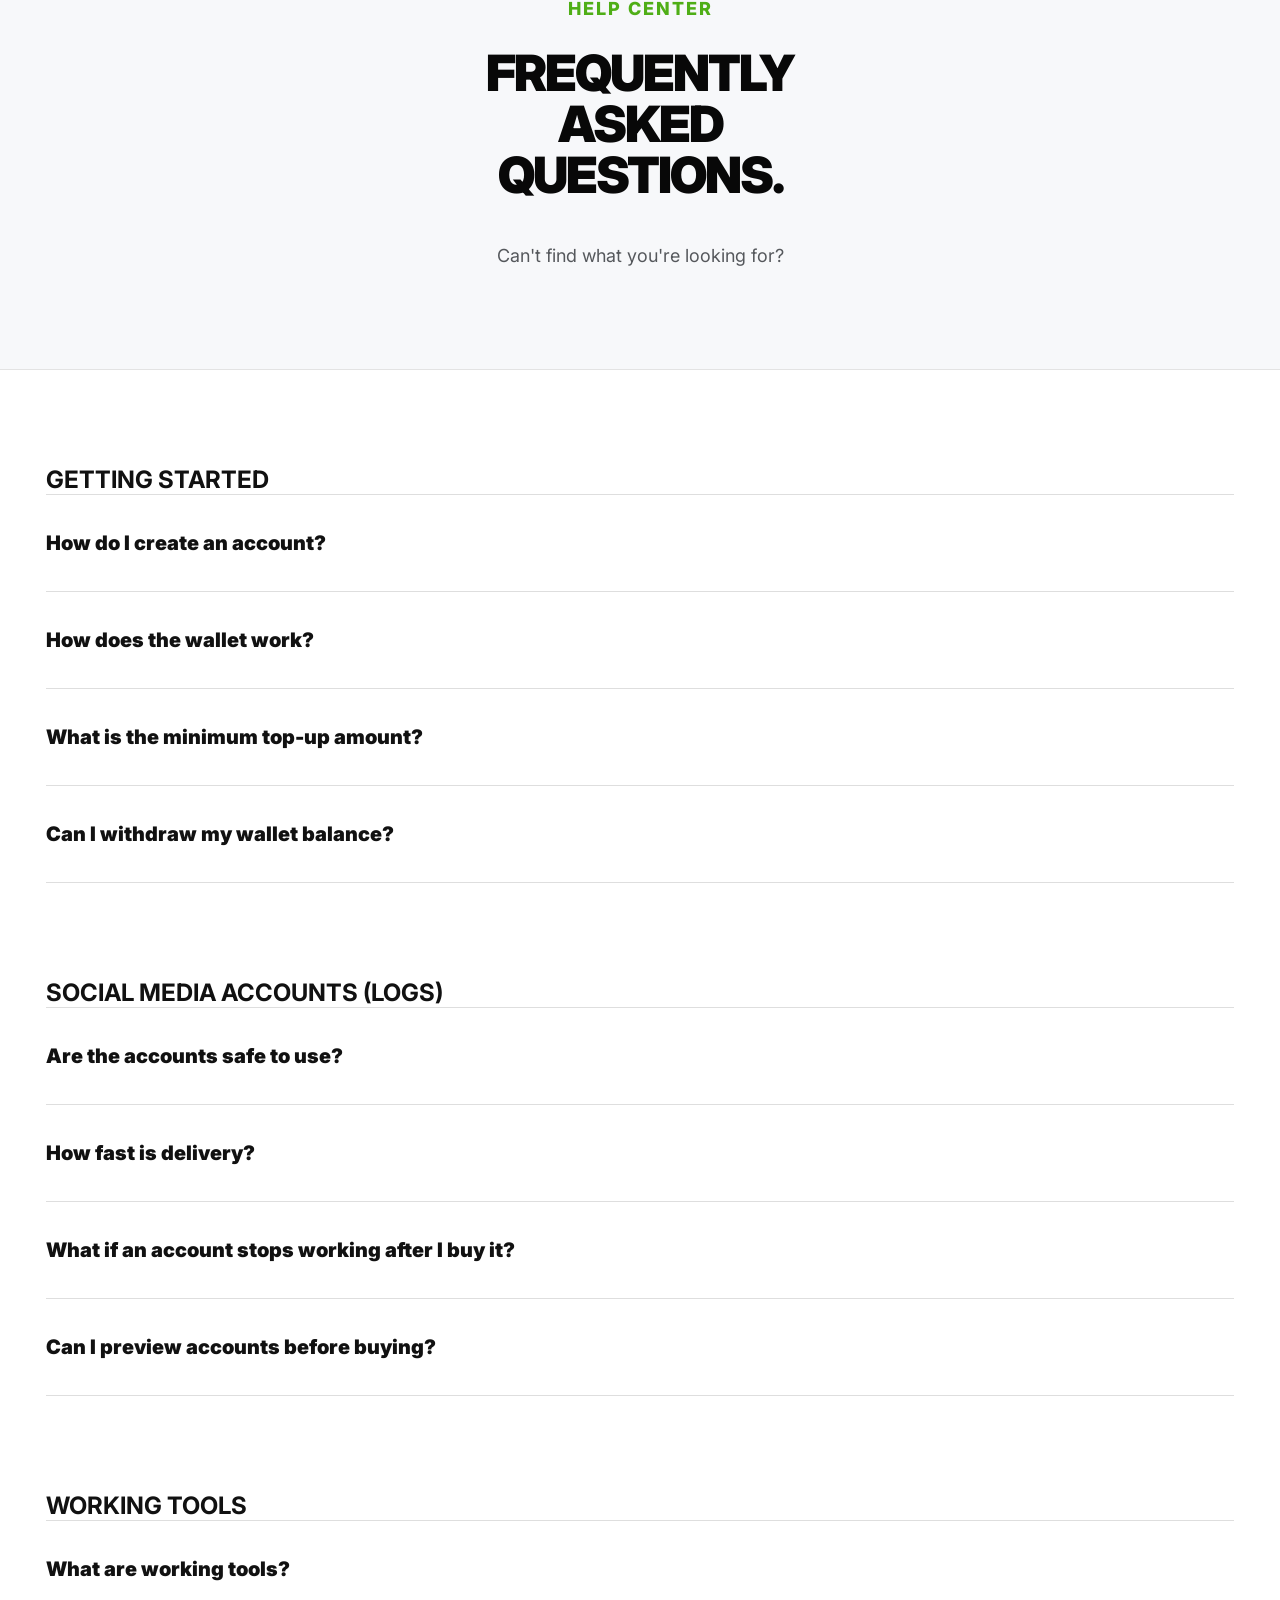
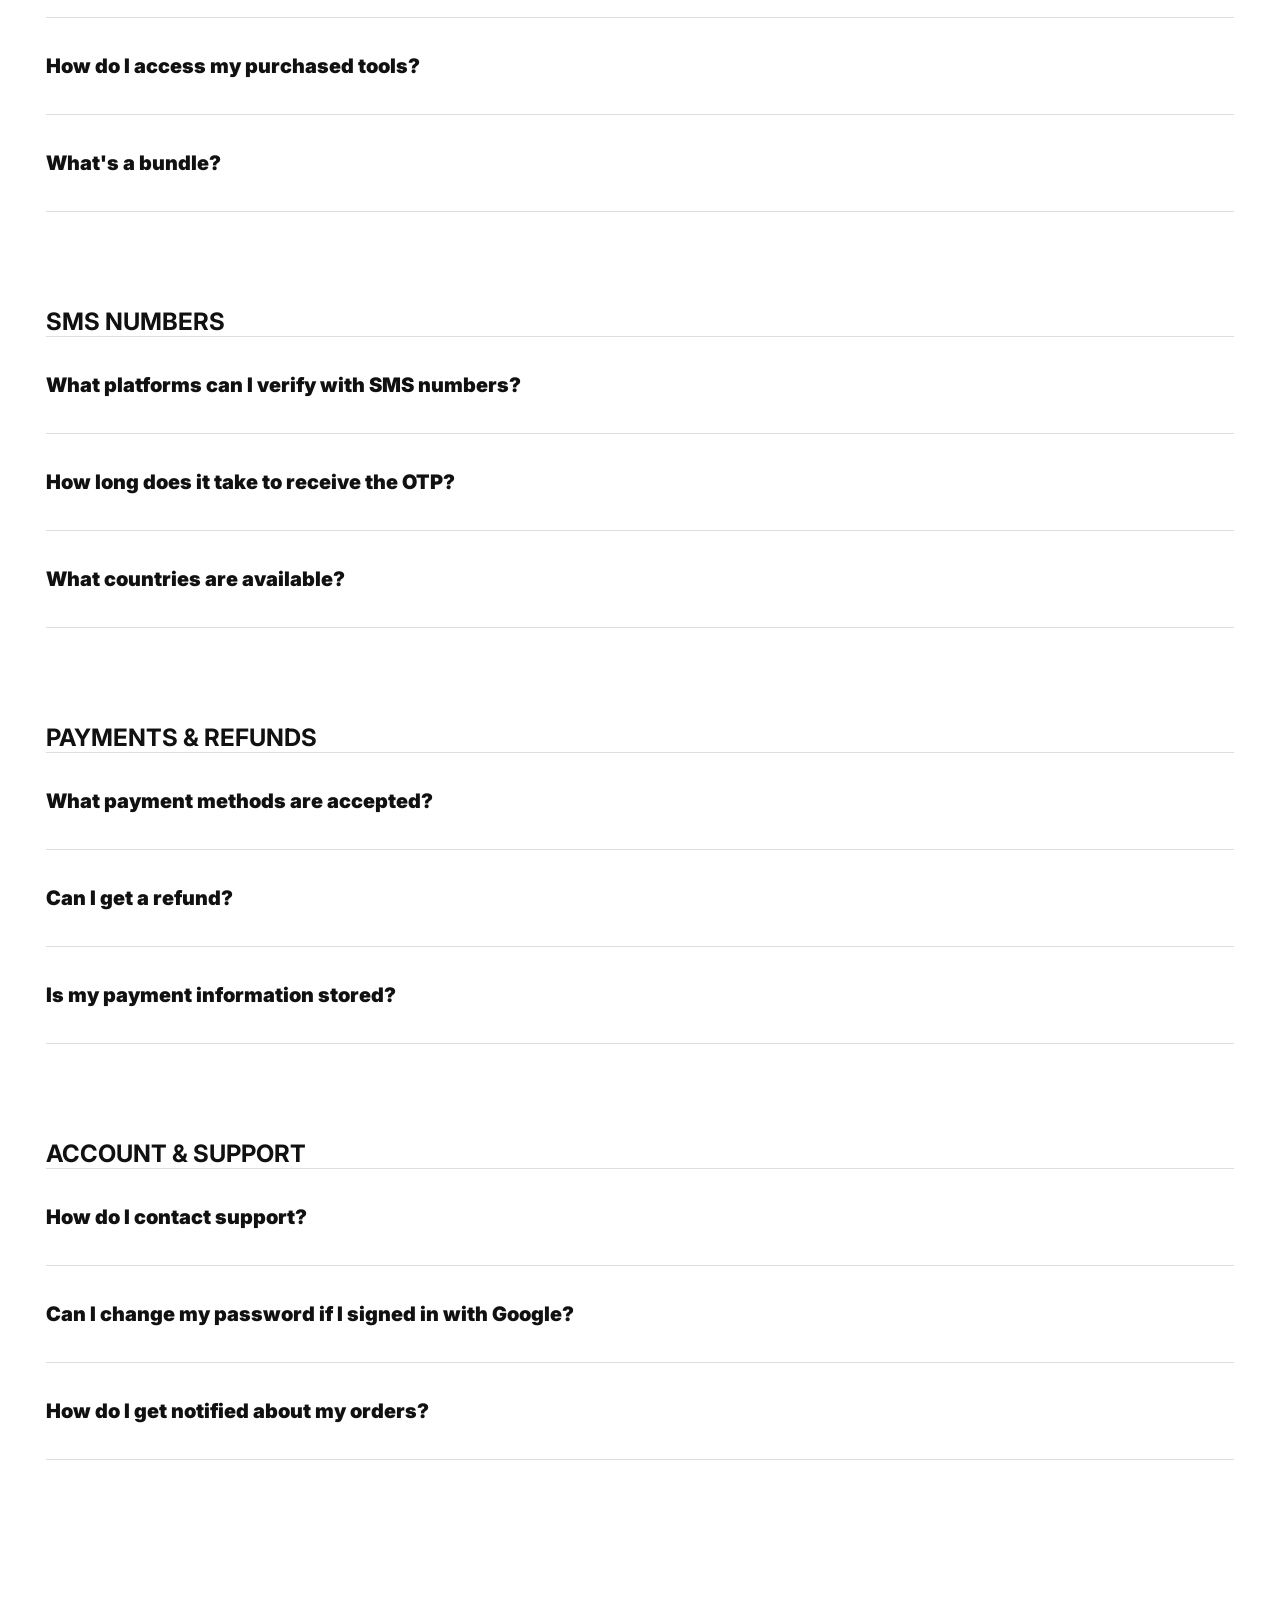
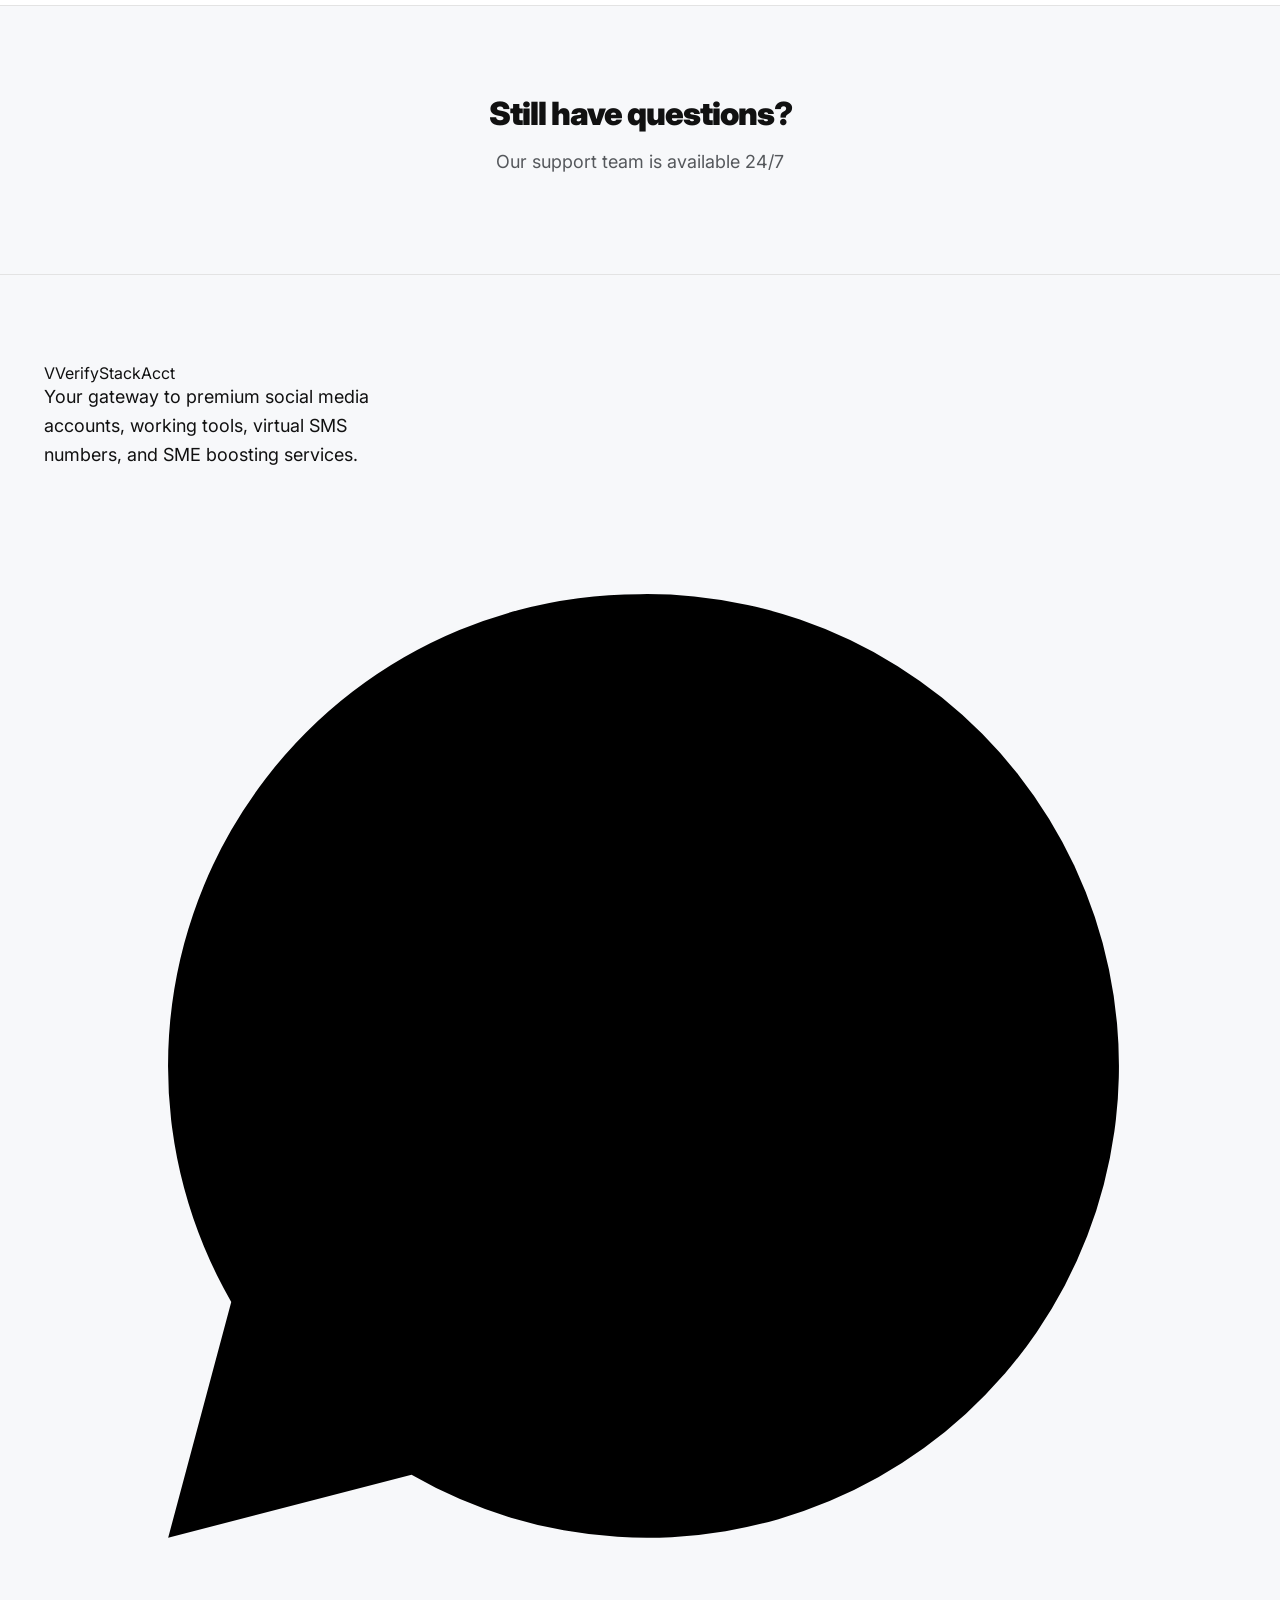
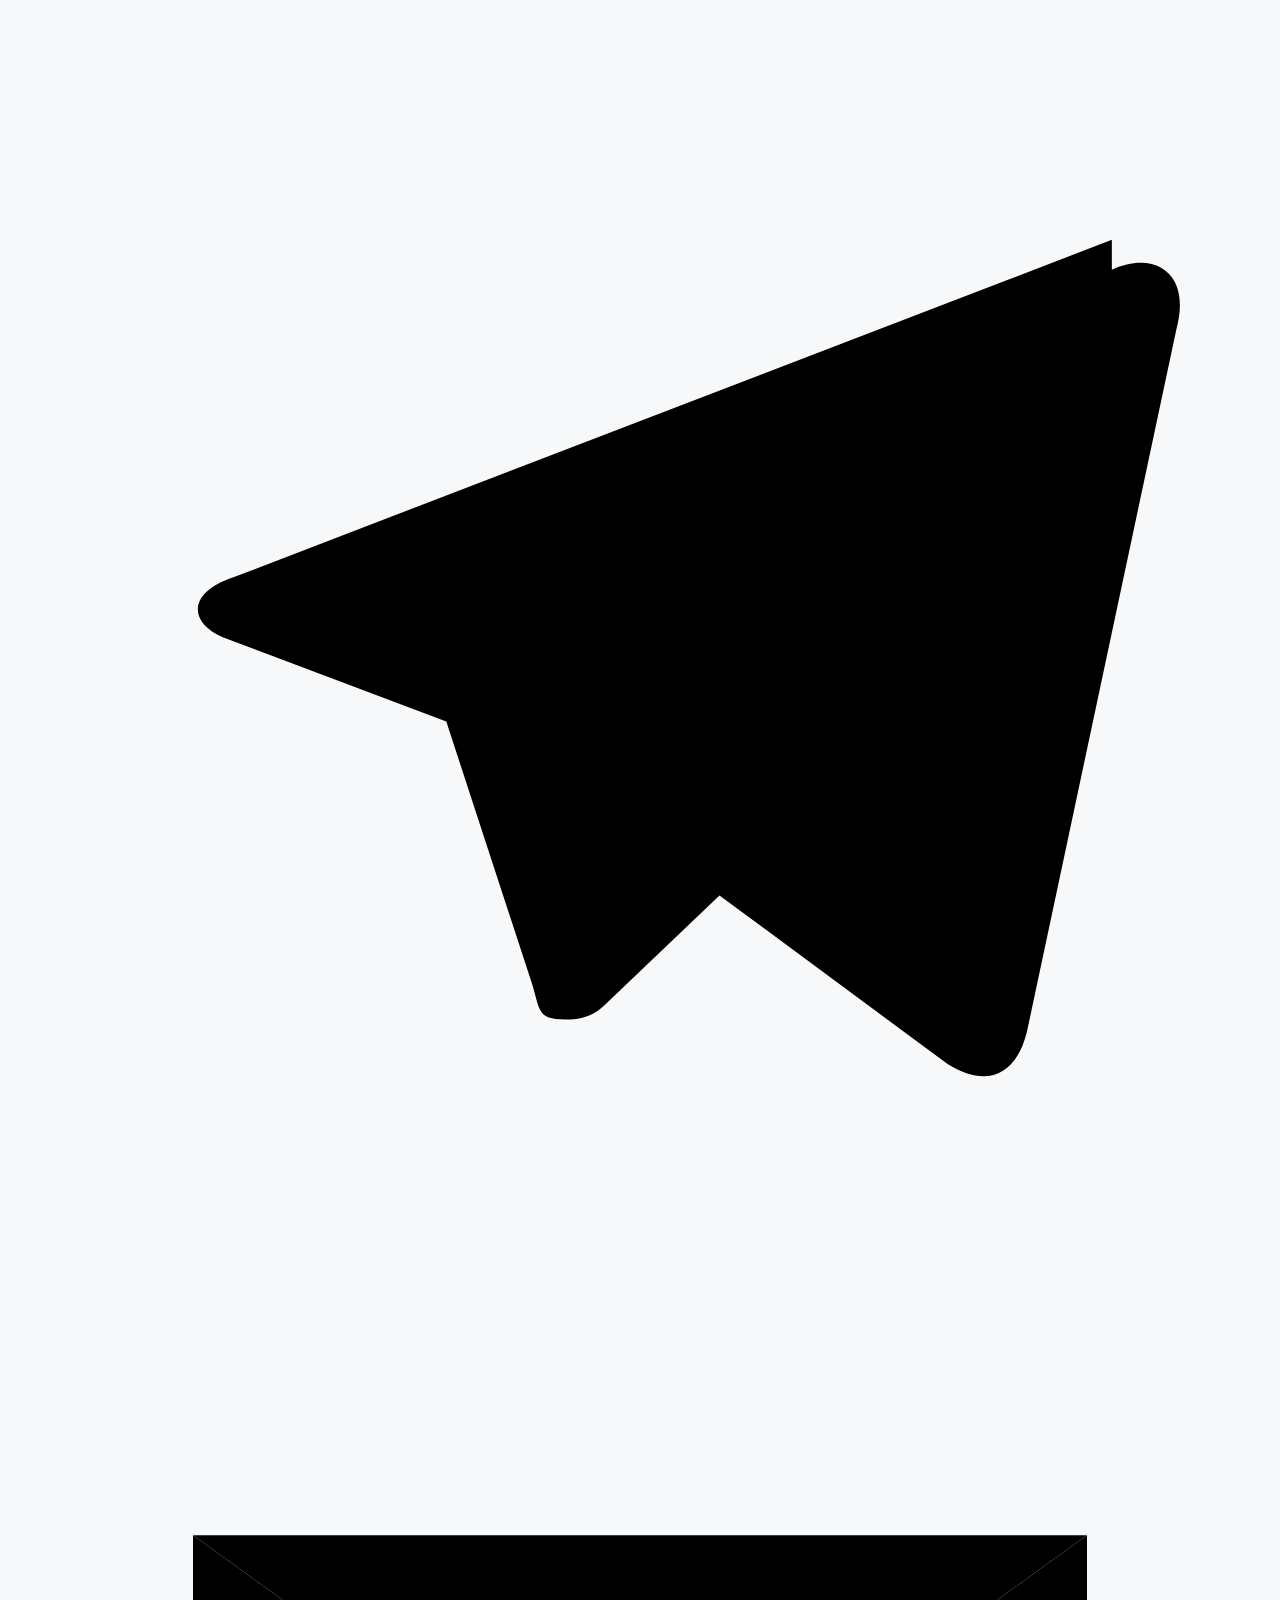
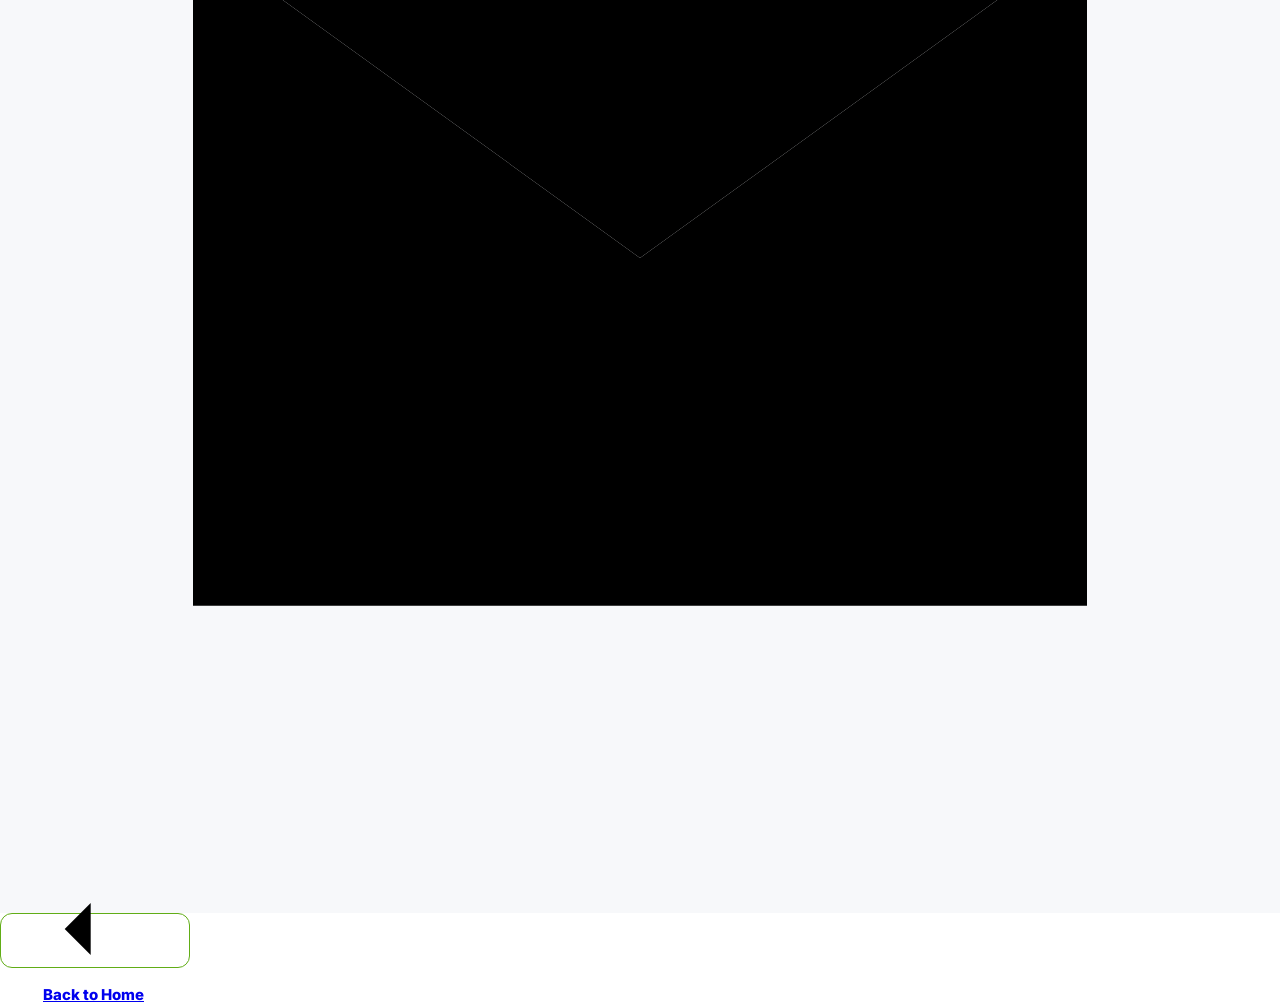
<file: faq.html>
<!DOCTYPE html>
<html lang="en">
<head>
    <meta charset="UTF-8">
    <meta name="viewport" content="width=device-width, initial-scale=1.0">

    <title>FAQ | VerifyStackAcct</title>

    <!-- Google Font -->
    <link rel="preconnect" href="https://fonts.googleapis.com">
    <link rel="preconnect" href="https://fonts.gstatic.com" crossorigin>
    <link
        href="https://fonts.googleapis.com/css2?family=Inter:wght@400;500;600;700;800;900&display=swap"
        rel="stylesheet"
    >

    <!-- FAQ CSS will be added next -->
    <link rel="stylesheet" href="faq.css">
</head>

<body>

    <!-- =========================================
         FAQ HERO
    ========================================== -->

    <section class="faq-hero">

        <div class="faq-hero-label">
            HELP CENTER
        </div>

        <h1>
            FREQUENTLY<br>
            ASKED<br>
            QUESTIONS.
        </h1>

        <p>
            Can't find what you're looking for?
        </p>

    </section>


    <!-- =========================================
         FAQ CONTENT
    ========================================== -->

    <main class="faq-content">


        <!-- =====================================
             GETTING STARTED
        ====================================== -->

        <section class="faq-category">

            <h2>GETTING STARTED</h2>

            <div class="faq-list">

                <!-- Question 1 -->
                <div class="faq-item">

                    <button class="faq-question" type="button">
                        <span>How do I create an account?</span>

                        <span class="faq-chevron" aria-hidden="true">
                            <svg viewBox="0 0 24 24">
                                <path d="M6 9l6 6 6-6"></path>
                            </svg>
                        </span>
                    </button>

                    <div class="faq-answer">
                        <p>
                            You can create an account by selecting the sign-up
                            option and following the registration steps. Once
                            your account is created, you can access your
                            dashboard and available services.
                        </p>
                    </div>

                </div>


                <!-- Question 2 -->
                <div class="faq-item">

                    <button class="faq-question" type="button">
                        <span>How does the wallet work?</span>

                        <span class="faq-chevron" aria-hidden="true">
                            <svg viewBox="0 0 24 24">
                                <path d="M6 9l6 6 6-6"></path>
                            </svg>
                        </span>
                    </button>

                    <div class="faq-answer">
                        <p>
                            Your wallet is used to manage your available
                            balance and pay for purchases on the platform.
                            Funds added to your wallet can be used when
                            purchasing supported services and digital assets.
                        </p>
                    </div>

                </div>


                <!-- Question 3 -->
                <div class="faq-item">

                    <button class="faq-question" type="button">
                        <span>What is the minimum top-up amount?</span>

                        <span class="faq-chevron" aria-hidden="true">
                            <svg viewBox="0 0 24 24">
                                <path d="M6 9l6 6 6-6"></path>
                            </svg>
                        </span>
                    </button>

                    <div class="faq-answer">
                        <p>
                            The minimum top-up amount may vary depending on
                            the payment method being used. The applicable
                            minimum will be displayed when you add funds to
                            your wallet.
                        </p>
                    </div>

                </div>


                <!-- Question 4 -->
                <div class="faq-item">

                    <button class="faq-question" type="button">
                        <span>Can I withdraw my wallet balance?</span>

                        <span class="faq-chevron" aria-hidden="true">
                            <svg viewBox="0 0 24 24">
                                <path d="M6 9l6 6 6-6"></path>
                            </svg>
                        </span>
                    </button>

                    <div class="faq-answer">
                        <p>
                            Wallet withdrawals depend on the available
                            withdrawal options and applicable account rules.
                            Check your dashboard for the withdrawal options
                            available to your account.
                        </p>
                    </div>

                </div>

            </div>

        </section>



        <!-- =====================================
             SOCIAL MEDIA ACCOUNTS
        ====================================== -->

        <section class="faq-category">

            <h2>SOCIAL MEDIA ACCOUNTS (LOGS)</h2>

            <div class="faq-list">

                <!-- Question 1 -->
                <div class="faq-item">

                    <button class="faq-question" type="button">
                        <span>Are the accounts safe to use?</span>

                        <span class="faq-chevron" aria-hidden="true">
                            <svg viewBox="0 0 24 24">
                                <path d="M6 9l6 6 6-6"></path>
                            </svg>
                        </span>
                    </button>

                    <div class="faq-answer">
                        <p>
                            Accounts listed on the platform are reviewed
                            before being made available. Always follow the
                            applicable platform rules and security practices
                            when using any account.
                        </p>
                    </div>

                </div>


                <!-- Question 2 -->
                <div class="faq-item">

                    <button class="faq-question" type="button">
                        <span>How fast is delivery?</span>

                        <span class="faq-chevron" aria-hidden="true">
                            <svg viewBox="0 0 24 24">
                                <path d="M6 9l6 6 6-6"></path>
                            </svg>
                        </span>
                    </button>

                    <div class="faq-answer">
                        <p>
                            Delivery times depend on the type of product
                            purchased. Digital products that are available
                            instantly can be delivered directly to your
                            dashboard after a successful purchase.
                        </p>
                    </div>

                </div>


                <!-- Question 3 -->
                <div class="faq-item">

                    <button class="faq-question" type="button">
                        <span>
                            What if an account stops working after I buy it?
                        </span>

                        <span class="faq-chevron" aria-hidden="true">
                            <svg viewBox="0 0 24 24">
                                <path d="M6 9l6 6 6-6"></path>
                            </svg>
                        </span>
                    </button>

                    <div class="faq-answer">
                        <p>
                            Contact support with your order information and
                            details about the issue. Our support team can
                            review the purchase and advise you on the
                            available options.
                        </p>
                    </div>

                </div>


                <!-- Question 4 -->
                <div class="faq-item">

                    <button class="faq-question" type="button">
                        <span>
                            Can I preview accounts before buying?
                        </span>

                        <span class="faq-chevron" aria-hidden="true">
                            <svg viewBox="0 0 24 24">
                                <path d="M6 9l6 6 6-6"></path>
                            </svg>
                        </span>
                    </button>

                    <div class="faq-answer">
                        <p>
                            Available product information is shown on the
                            relevant listing. Preview availability depends
                            on the type of account or product being offered.
                        </p>
                    </div>

                </div>

            </div>

        </section>



        <!-- =====================================
             WORKING TOOLS
        ====================================== -->

        <section class="faq-category">

            <h2>WORKING TOOLS</h2>

            <div class="faq-list">

                <!-- Question 1 -->
                <div class="faq-item">

                    <button class="faq-question" type="button">
                        <span>What are working tools?</span>

                        <span class="faq-chevron" aria-hidden="true">
                            <svg viewBox="0 0 24 24">
                                <path d="M6 9l6 6 6-6"></path>
                            </svg>
                        </span>
                    </button>

                    <div class="faq-answer">
                        <p>
                            Working tools are digital tools and services
                            designed to help with different online tasks
                            and workflows.
                        </p>
                    </div>

                </div>


                <!-- Question 2 -->
                <div class="faq-item">

                    <button class="faq-question" type="button">
                        <span>How do I access my purchased tools?</span>

                        <span class="faq-chevron" aria-hidden="true">
                            <svg viewBox="0 0 24 24">
                                <path d="M6 9l6 6 6-6"></path>
                            </svg>
                        </span>
                    </button>

                    <div class="faq-answer">
                        <p>
                            After your purchase has been completed, your
                            available digital tools can be accessed from
                            your account dashboard.
                        </p>
                    </div>

                </div>


                <!-- Question 3 -->
                <div class="faq-item">

                    <button class="faq-question" type="button">
                        <span>What's a bundle?</span>

                        <span class="faq-chevron" aria-hidden="true">
                            <svg viewBox="0 0 24 24">
                                <path d="M6 9l6 6 6-6"></path>
                            </svg>
                        </span>
                    </button>

                    <div class="faq-answer">
                        <p>
                            A bundle combines multiple related products or
                            services into a single package. The exact items
                            included are shown on the individual bundle
                            listing.
                        </p>
                    </div>

                </div>

            </div>

        </section>



        <!-- =====================================
             SMS NUMBERS
        ====================================== -->

        <section class="faq-category">

            <h2>SMS NUMBERS</h2>

            <div class="faq-list">

                <!-- Question 1 -->
                <div class="faq-item">

                    <button class="faq-question" type="button">
                        <span>
                            What platforms can I verify with SMS numbers?
                        </span>

                        <span class="faq-chevron" aria-hidden="true">
                            <svg viewBox="0 0 24 24">
                                <path d="M6 9l6 6 6-6"></path>
                            </svg>
                        </span>
                    </button>

                    <div class="faq-answer">
                        <p>
                            Supported platforms depend on the number and
                            country selected. Availability is shown when
                            choosing an SMS number.
                        </p>
                    </div>

                </div>


                <!-- Question 2 -->
                <div class="faq-item">

                    <button class="faq-question" type="button">
                        <span>
                            How long does it take to receive the OTP?
                        </span>

                        <span class="faq-chevron" aria-hidden="true">
                            <svg viewBox="0 0 24 24">
                                <path d="M6 9l6 6 6-9"></path>
                            </svg>
                        </span>
                    </button>

                    <div class="faq-answer">
                        <p>
                            OTP delivery time can vary depending on the
                            platform and network. Most messages are received
                            shortly after the verification request is made.
                        </p>
                    </div>

                </div>


                <!-- Question 3 -->
                <div class="faq-item">

                    <button class="faq-question" type="button">
                        <span>What countries are available?</span>

                        <span class="faq-chevron" aria-hidden="true">
                            <svg viewBox="0 0 24 24">
                                <path d="M6 9l6 6 6-6"></path>
                            </svg>
                        </span>
                    </button>

                    <div class="faq-answer">
                        <p>
                            Available countries depend on current inventory.
                            The countries available for a particular SMS
                            service will be displayed when you select the
                            service.
                        </p>
                    </div>

                </div>

            </div>

        </section>



        <!-- =====================================
             PAYMENTS & REFUNDS
        ====================================== -->

        <section class="faq-category">

            <h2>PAYMENTS &amp; REFUNDS</h2>

            <div class="faq-list">

                <!-- Question 1 -->
                <div class="faq-item">

                    <button class="faq-question" type="button">
                        <span>What payment methods are accepted?</span>

                        <span class="faq-chevron" aria-hidden="true">
                            <svg viewBox="0 0 24 24">
                                <path d="M6 9l6 6 6-6"></path>
                            </svg>
                        </span>
                    </button>

                    <div class="faq-answer">
                        <p>
                            Available payment methods are displayed during
                            the checkout process. The options may vary
                            depending on your location and the service being
                            purchased.
                        </p>
                    </div>

                </div>


                <!-- Question 2 -->
                <div class="faq-item">

                    <button class="faq-question" type="button">
                        <span>Can I get a refund?</span>

                        <span class="faq-chevron" aria-hidden="true">
                            <svg viewBox="0 0 24 24">
                                <path d="M6 9l6 6 6-6"></path>
                            </svg>
                        </span>
                    </button>

                    <div class="faq-answer">
                        <p>
                            Refund eligibility depends on the product,
                            service, and circumstances of the purchase.
                            Contact support with your order details so the
                            request can be reviewed.
                        </p>
                    </div>

                </div>


                <!-- Question 3 -->
                <div class="faq-item">

                    <button class="faq-question" type="button">
                        <span>Is my payment information stored?</span>

                        <span class="faq-chevron" aria-hidden="true">
                            <svg viewBox="0 0 24 24">
                                <path d="M6 9l6 6 6-6"></path>
                            </svg>
                        </span>
                    </button>

                    <div class="faq-answer">
                        <p>
                            Payment information is handled through the
                            payment methods and systems provided for
                            checkout. Do not share sensitive payment
                            information with anyone through support chats.
                        </p>
                    </div>

                </div>

            </div>

        </section>



        <!-- =====================================
             ACCOUNT & SUPPORT
        ====================================== -->

        <section class="faq-category">

            <h2>ACCOUNT &amp; SUPPORT</h2>

            <div class="faq-list">

                <!-- Question 1 -->
                <div class="faq-item">

                    <button class="faq-question" type="button">
                        <span>How do I contact support?</span>

                        <span class="faq-chevron" aria-hidden="true">
                            <svg viewBox="0 0 24 24">
                                <path d="M6 9l6 6 6-6"></path>
                            </svg>
                        </span>
                    </button>

                    <div class="faq-answer">
                        <p>
                            You can contact the support team through the
                            available support channels listed on the
                            platform.
                        </p>
                    </div>

                </div>


                <!-- Question 2 -->
                <div class="faq-item">

                    <button class="faq-question" type="button">
                        <span>
                            Can I change my password if I signed in with Google?
                        </span>

                        <span class="faq-chevron" aria-hidden="true">
                            <svg viewBox="0 0 24 24">
                                <path d="M6 9l6 6 6-6"></path>
                            </svg>
                        </span>
                    </button>

                    <div class="faq-answer">
                        <p>
                            If you signed in using Google, your account
                            authentication is managed through Google. You
                            can manage your Google account password through
                            your Google account settings.
                        </p>
                    </div>

                </div>


                <!-- Question 3 -->
                <div class="faq-item">

                    <button class="faq-question" type="button">
                        <span>
                            How do I get notified about my orders?
                        </span>

                        <span class="faq-chevron" aria-hidden="true">
                            <svg viewBox="0 0 24 24">
                                <path d="M6 9l6 6 6-6"></path>
                            </svg>
                        </span>
                    </button>

                    <div class="faq-answer">
                        <p>
                            Order updates can be provided through the
                            notification methods connected to your account.
                            You can also check your dashboard for order
                            status and purchase information.
                        </p>
                    </div>

                </div>

            </div>

        </section>

    </main>



    <!-- =========================================
         STILL HAVE QUESTIONS
    ========================================== -->

    <section class="faq-support">

        <h2>Still have questions?</h2>

        <p>
            Our support team is available 24/7
        </p>

    </section>



    <!-- =========================================
         FOOTER
    ========================================== -->

    <footer class="faq-footer">

        <div class="footer-brand">

            <div class="footer-logo">
                <span>V</span>VerifyStackAcct
            </div>

            <p>
                Your gateway to premium social media accounts,
                working tools, virtual SMS numbers, and SME
                boosting services.
            </p>

        </div>


        <!-- Social Icons -->

        <div class="footer-socials">

            <!-- WhatsApp -->
            <a
                href="#"
                class="social-icon whatsapp-icon"
                aria-label="WhatsApp"
            >
                <svg viewBox="0 0 24 24" aria-hidden="true">
                    <path
                        d="M12 2.5a9.5 9.5 0 0 0-8.23 14.25L2.5 21.5l4.9-1.27A9.5 9.5 0 1 0 12 2.5Z"
                    ></path>

                    <path
                        d="M8.2 7.4c.2-.3.4-.3.7-.3h.5c.2 0 .4.1.5.4l.8 1.8c.1.2.1.4-.1.6l-.6.7c.5 1 1.3 1.8 2.3 2.3l.7-.6c.2-.2.4-.2.6-.1l1.8.8c.3.1.4.3.4.5v.5c0 .3 0 .5-.3.7-.4.4-1 .6-1.6.6-1 0-2.4-.6-3.7-1.8-1.2-1.1-2-2.4-2.2-3.4-.2-1 .1-1.9.2-2.2Z"
                    ></path>
                </svg>
            </a>


            <!-- Telegram -->
            <a
                href="#"
                class="social-icon telegram-icon"
                aria-label="Telegram"
            >
                <svg viewBox="0 0 24 24" aria-hidden="true">
                    <path d="M21.5 3.5 3.8 10.3c-.9.3-.9.9-.2 1.2l4.5 1.7 1.7 5.2c.2.6.1.8.7.8.5 0 .7-.2.9-.4l2.2-2.1 4.6 3.4c.8.5 1.4.2 1.6-.7l3-14.1c.3-1.1-.4-1.6-1.3-1.2Z"></path>
                    <path d="m9.1 13 8.7-5.5-6.8 6.4-.3 2.5-1.6-3.4Z"></path>
                </svg>
            </a>


            <!-- Gmail -->
            <a
                href="#"
                class="social-icon gmail-icon"
                aria-label="Gmail"
            >
                <svg viewBox="0 0 24 24" aria-hidden="true">
                    <path d="M3 5.5 12 12l9-6.5V19H3V5.5Z"></path>
                    <path d="M3 5.5 12 12l9-6.5"></path>
                </svg>
            </a>

        </div>

    </footer>



    <!-- =========================================
         BACK TO HOME
    ========================================== -->

    <div class="back-home">

        <a href="index.html">

            <span class="back-arrow" aria-hidden="true">
                <svg viewBox="0 0 24 24">
                    <path d="M19 12H5"></path>
                    <path d="M11 6l-6 6 6 6"></path>
                </svg>
            </span>

            <span>Back to Home</span>

        </a>

    </div>



    <!-- =========================================
         FAQ JAVASCRIPT
    ========================================== -->

    <script>

        const faqQuestions =
            document.querySelectorAll('.faq-question');

        faqQuestions.forEach(function(question) {

            question.addEventListener('click', function() {

                const currentItem =
                    question.closest('.faq-item');

                const isOpen =
                    currentItem.classList.contains('active');


                /*
                 * Close all other questions
                 */
                document
                    .querySelectorAll('.faq-item.active')
                    .forEach(function(item) {

                        if (item !== currentItem) {
                            item.classList.remove('active');
                        }

                    });


                /*
                 * Toggle the selected question
                 */
                if (isOpen) {
                    currentItem.classList.remove('active');
                } else {
                    currentItem.classList.add('active');
                }

            });

        });

    </script>

</body>
</html>
</file>
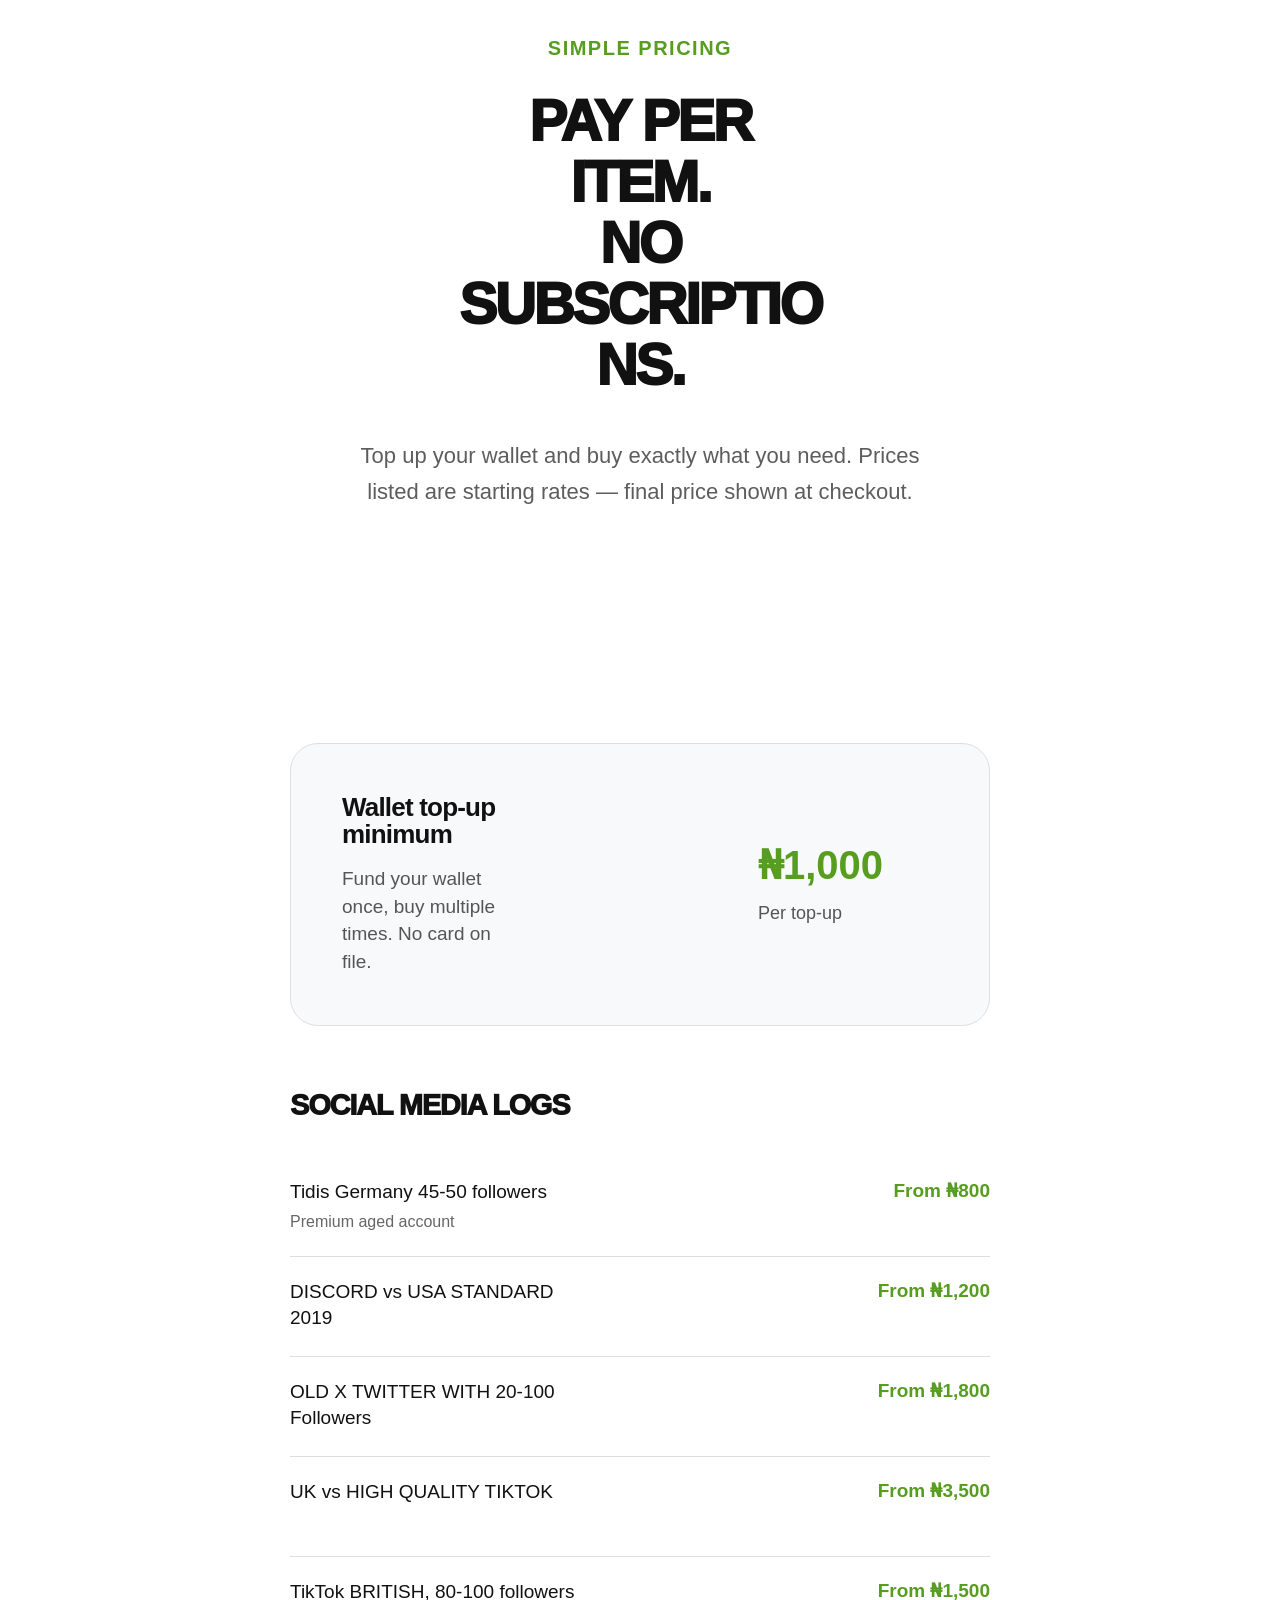
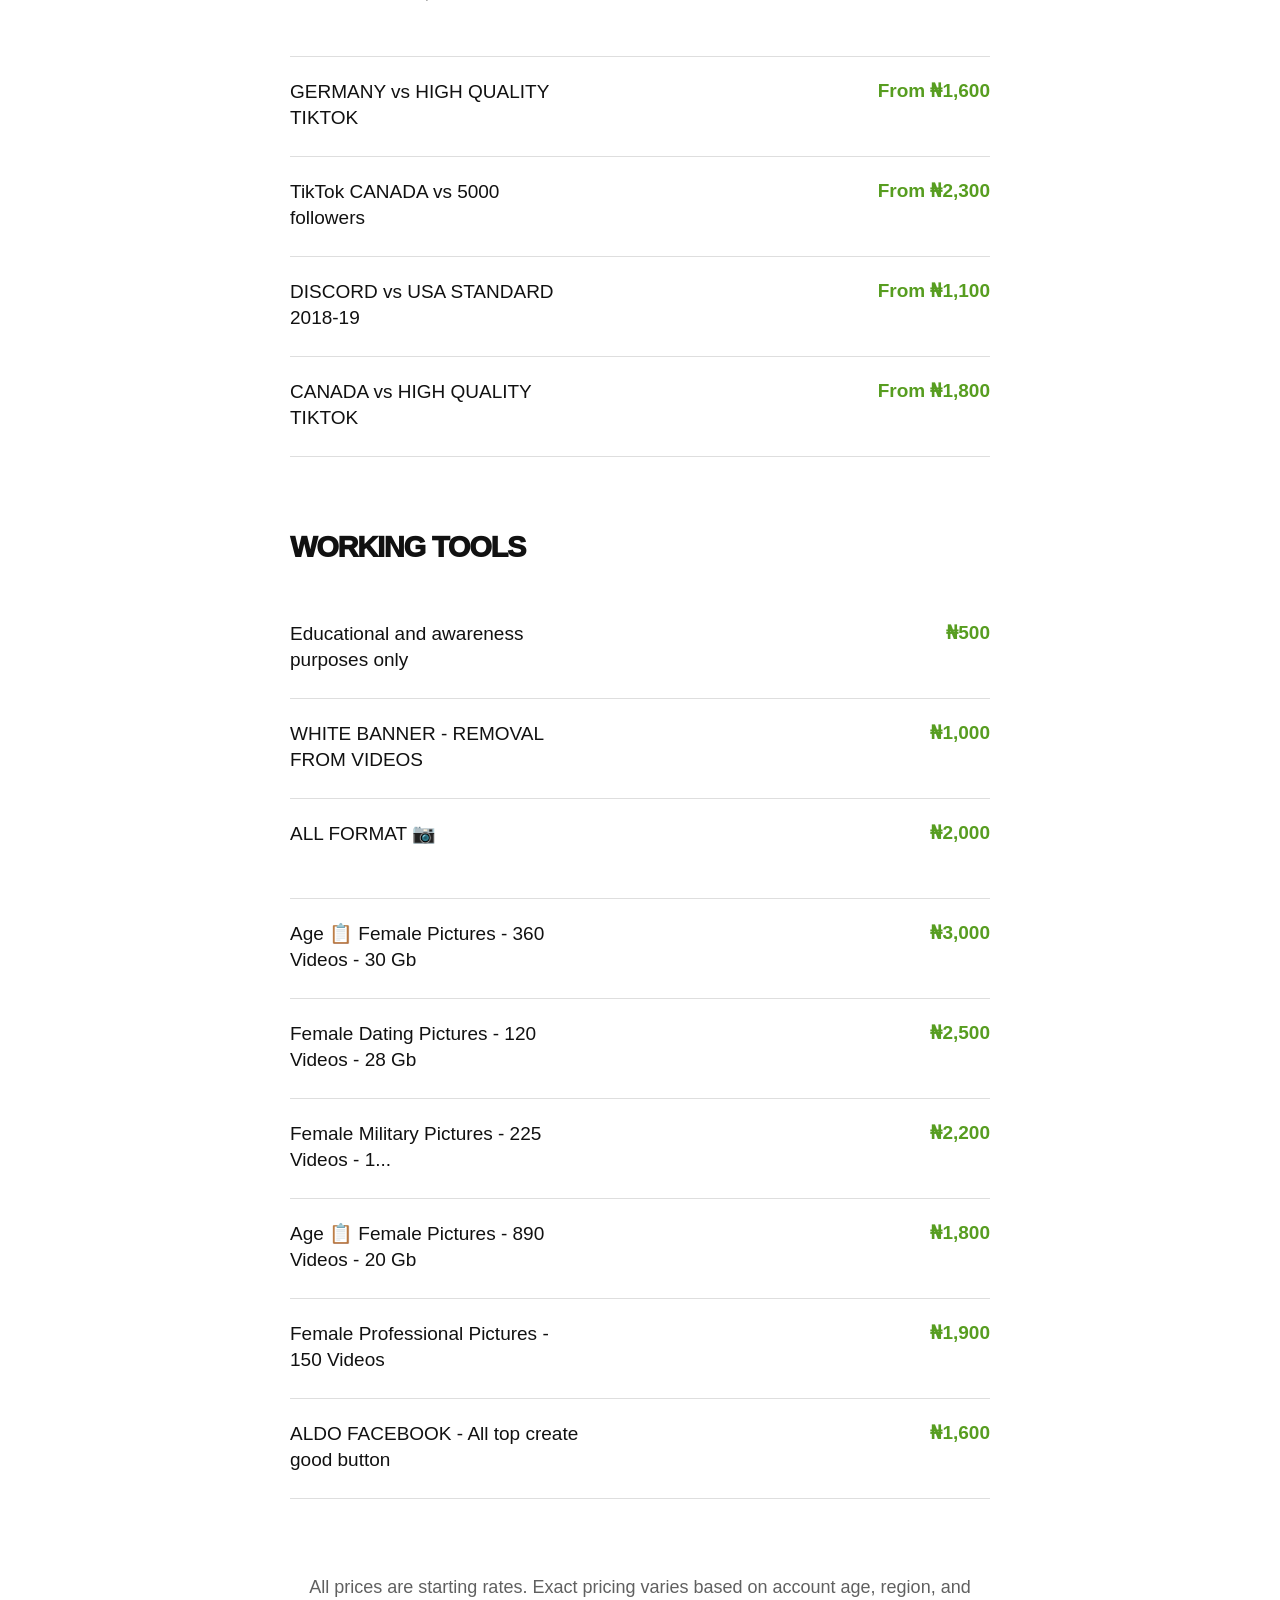
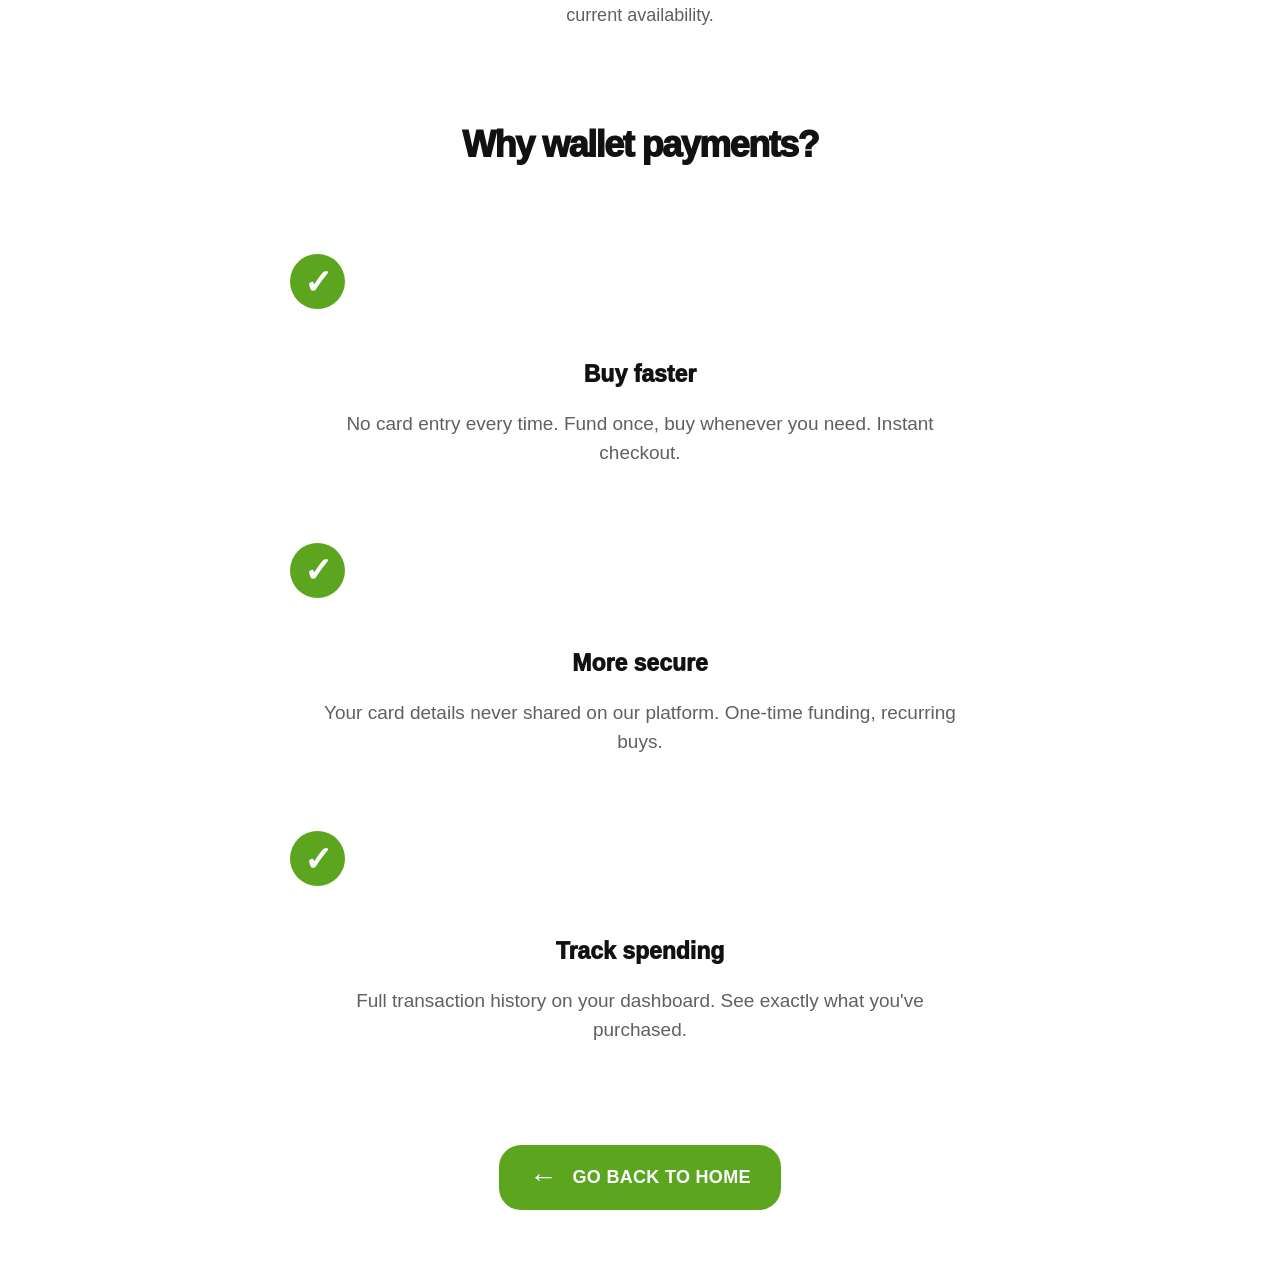
<file: pricing.html>
<!DOCTYPE html>
<html lang="en">
<head>
    <meta charset="UTF-8">
    <meta name="viewport" content="width=device-width, initial-scale=1.0">

    <title>Pricing - connectsphere</title>

    <link rel="stylesheet" href="pricing.css">
</head>

<body>

    <main class="pricing-page">

        <!-- TOP INTRO -->
        <section class="pricing-hero">

            <div class="pricing-label">
                SIMPLE PRICING
            </div>

            <h1>
                PAY PER<br>
                ITEM.<br>
                NO<br>
                SUBSCRIPTIO<br>
                NS.
            </h1>

            <p>
                Top up your wallet and buy exactly
                what you need. Prices listed are
                starting rates — final price shown at
                checkout.
            </p>

        </section>


        <!-- WALLET CARD -->
        <section class="wallet-card">

            <div class="wallet-text">
                <h2>
                    Wallet top-up<br>
                    minimum
                </h2>

                <p>
                    Fund your wallet<br>
                    once, buy multiple<br>
                    times. No card on<br>
                    file.
                </p>
            </div>

            <div class="wallet-price">
                <strong>₦1,000</strong>

                <span>
                    Per top-up
                </span>
            </div>

        </section>


        <!-- SOCIAL MEDIA LOGS -->
        <section class="pricing-category">

            <h2 class="category-title">
                SOCIAL MEDIA LOGS
            </h2>


            <div class="price-item">
                <div>
                    <h3>Tidis Germany 45-50 followers</h3>
                    <p>Premium aged account</p>
                </div>

                <strong>From ₦800</strong>
            </div>


            <div class="price-item">
                <h3>DISCORD vs USA STANDARD<br>2019</h3>

                <strong>From ₦1,200</strong>
            </div>


            <div class="price-item">
                <h3>OLD X TWITTER WITH 20-100<br>Followers</h3>

                <strong>From ₦1,800</strong>
            </div>


            <div class="price-item">
                <h3>UK vs HIGH QUALITY TIKTOK</h3>

                <strong>From ₦3,500</strong>
            </div>


            <div class="price-item">
                <h3>TikTok BRITISH, 80-100 followers</h3>

                <strong>From ₦1,500</strong>
            </div>


            <div class="price-item">
                <h3>GERMANY vs HIGH QUALITY<br>TIKTOK</h3>

                <strong>From ₦1,600</strong>
            </div>


            <div class="price-item">
                <h3>TikTok CANADA vs 5000<br>followers</h3>

                <strong>From ₦2,300</strong>
            </div>


            <div class="price-item">
                <h3>DISCORD vs USA STANDARD<br>2018-19</h3>

                <strong>From ₦1,100</strong>
            </div>


            <div class="price-item">
                <h3>CANADA vs HIGH QUALITY<br>TIKTOK</h3>

                <strong>From ₦1,800</strong>
            </div>

        </section>
<!-- WORKING TOOLS -->
<section class="pricing-category working-tools">

    <h2 class="category-title">
        WORKING TOOLS
    </h2>

    <div class="price-item">
        <h3>
            Educational and awareness<br>
            purposes only
        </h3>
        <strong>₦500</strong>
    </div>

    <div class="price-item">
        <h3>
            WHITE BANNER - REMOVAL<br>
            FROM VIDEOS
        </h3>
        <strong>₦1,000</strong>
    </div>

    <div class="price-item">
        <h3>
            ALL FORMAT 📷
        </h3>
        <strong>₦2,000</strong>
    </div>

    <div class="price-item">
        <h3>
            Age 📋 Female Pictures - 360<br>
            Videos - 30 Gb
        </h3>
        <strong>₦3,000</strong>
    </div>

    <div class="price-item">
        <h3>
            Female Dating Pictures - 120<br>
            Videos - 28 Gb
        </h3>
        <strong>₦2,500</strong>
    </div>

    <div class="price-item">
        <h3>
            Female Military Pictures - 225<br>
            Videos - 1...
        </h3>
        <strong>₦2,200</strong>
    </div>

    <div class="price-item">
        <h3>
            Age 📋 Female Pictures - 890<br>
            Videos - 20 Gb
        </h3>
        <strong>₦1,800</strong>
    </div>

    <div class="price-item">
        <h3>
            Female Professional Pictures -<br>
            150 Videos
        </h3>
        <strong>₦1,900</strong>
    </div>

    <div class="price-item">
        <h3>
            ALDO FACEBOOK - All top create<br>
            good button
        </h3>
        <strong>₦1,600</strong>
    </div>

</section>


<!-- PRICE NOTE -->
<section class="pricing-note">

    <p>
        All prices are starting rates. Exact pricing varies
        based on account age, region, and current
        availability.
    </p>

</section>


<!-- WHY WALLET PAYMENTS -->
<section class="wallet-benefits">

    <h2>
        Why wallet payments?
    </h2>


    <div class="wallet-benefit">

        <div class="benefit-check">✓</div>

        <div class="benefit-content">
            <h3>Buy faster</h3>

            <p>
                No card entry every time. Fund once, buy
                whenever you need. Instant checkout.
            </p>
        </div>

    </div>


    <div class="wallet-benefit">

        <div class="benefit-check">✓</div>

        <div class="benefit-content">
            <h3>More secure</h3>

            <p>
                Your card details never shared on our platform.
                One-time funding, recurring buys.
            </p>
        </div>

    </div>


    <div class="wallet-benefit">

        <div class="benefit-check">✓</div>

        <div class="benefit-content">
            <h3>Track spending</h3>

            <p>
                Full transaction history on your dashboard.
                See exactly what you've purchased.
            </p>
        </div>

    </div>

</section>


<!-- BACK TO HOME -->
<div class="pricing-home-button">

    <a href="index.html">
        <span>←</span>
        GO BACK TO HOME
    </a>

</div>
    </main>

</body>
</html>
</file>
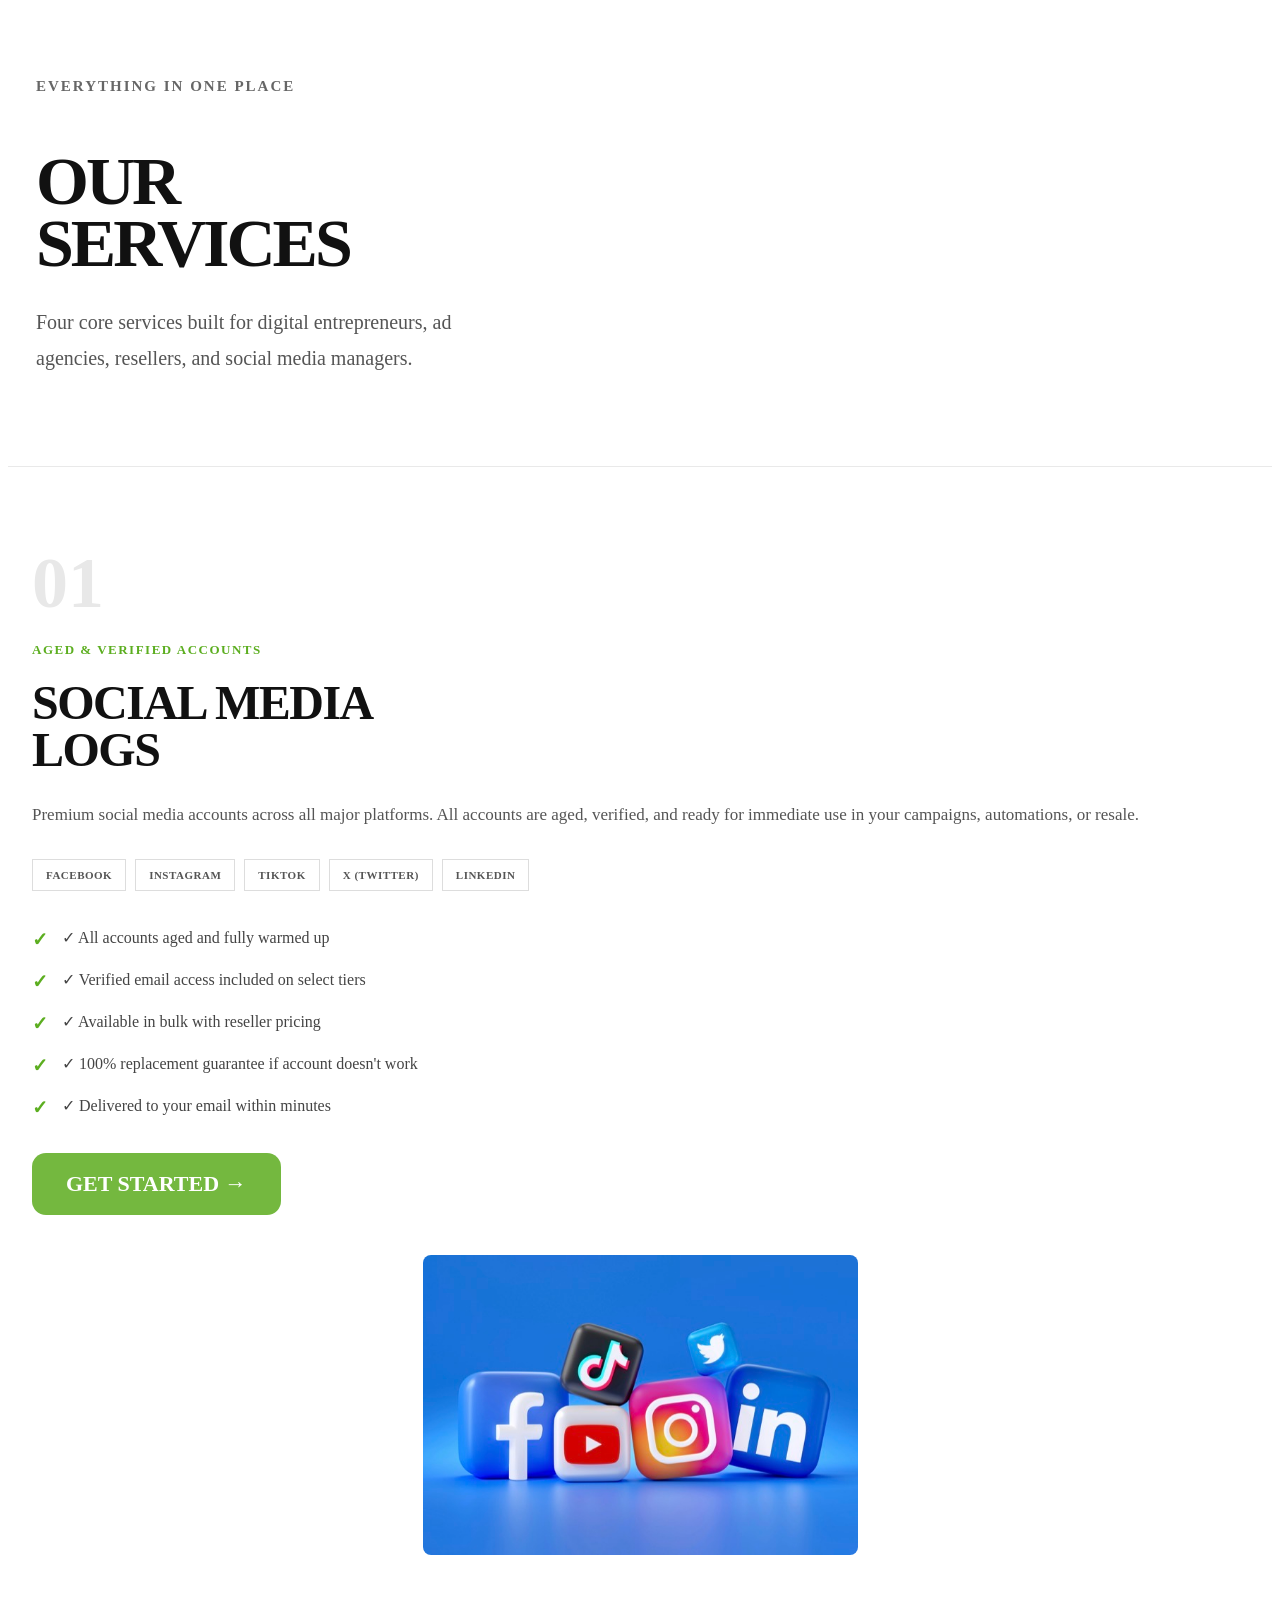
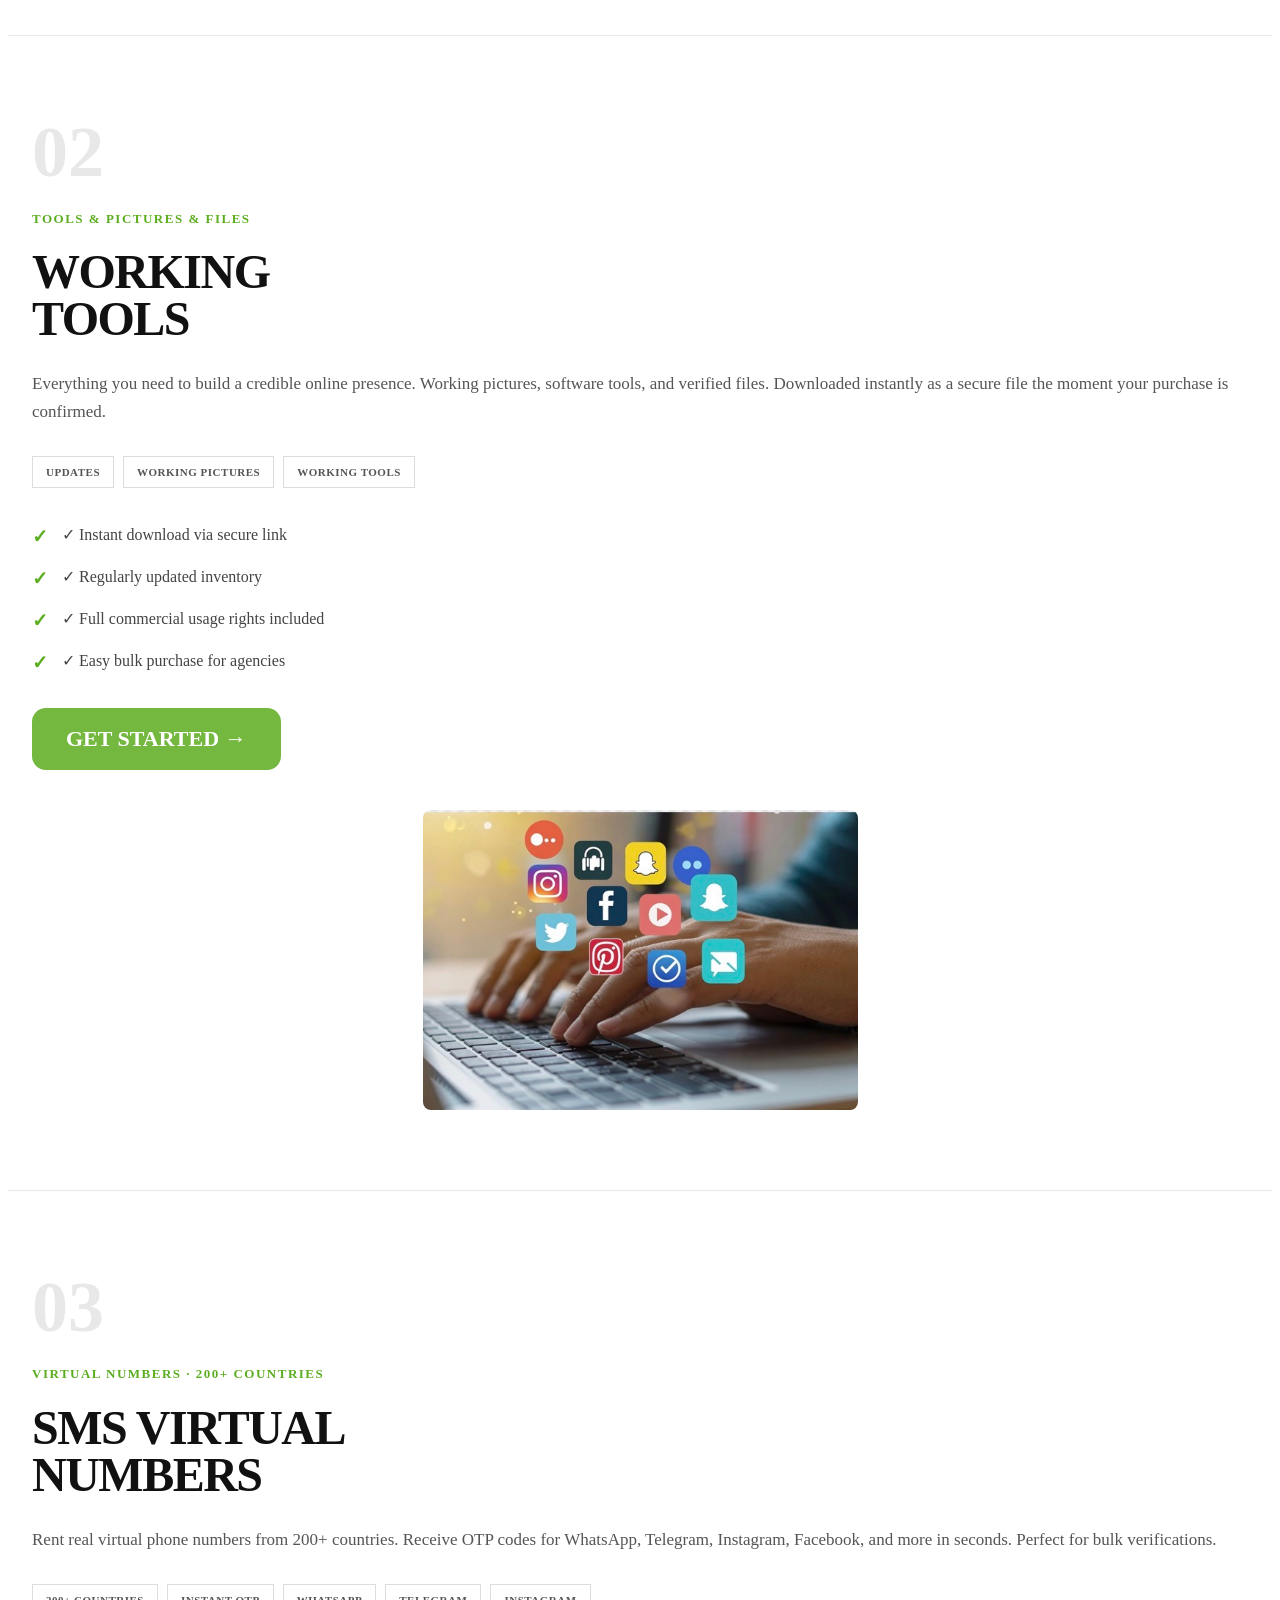
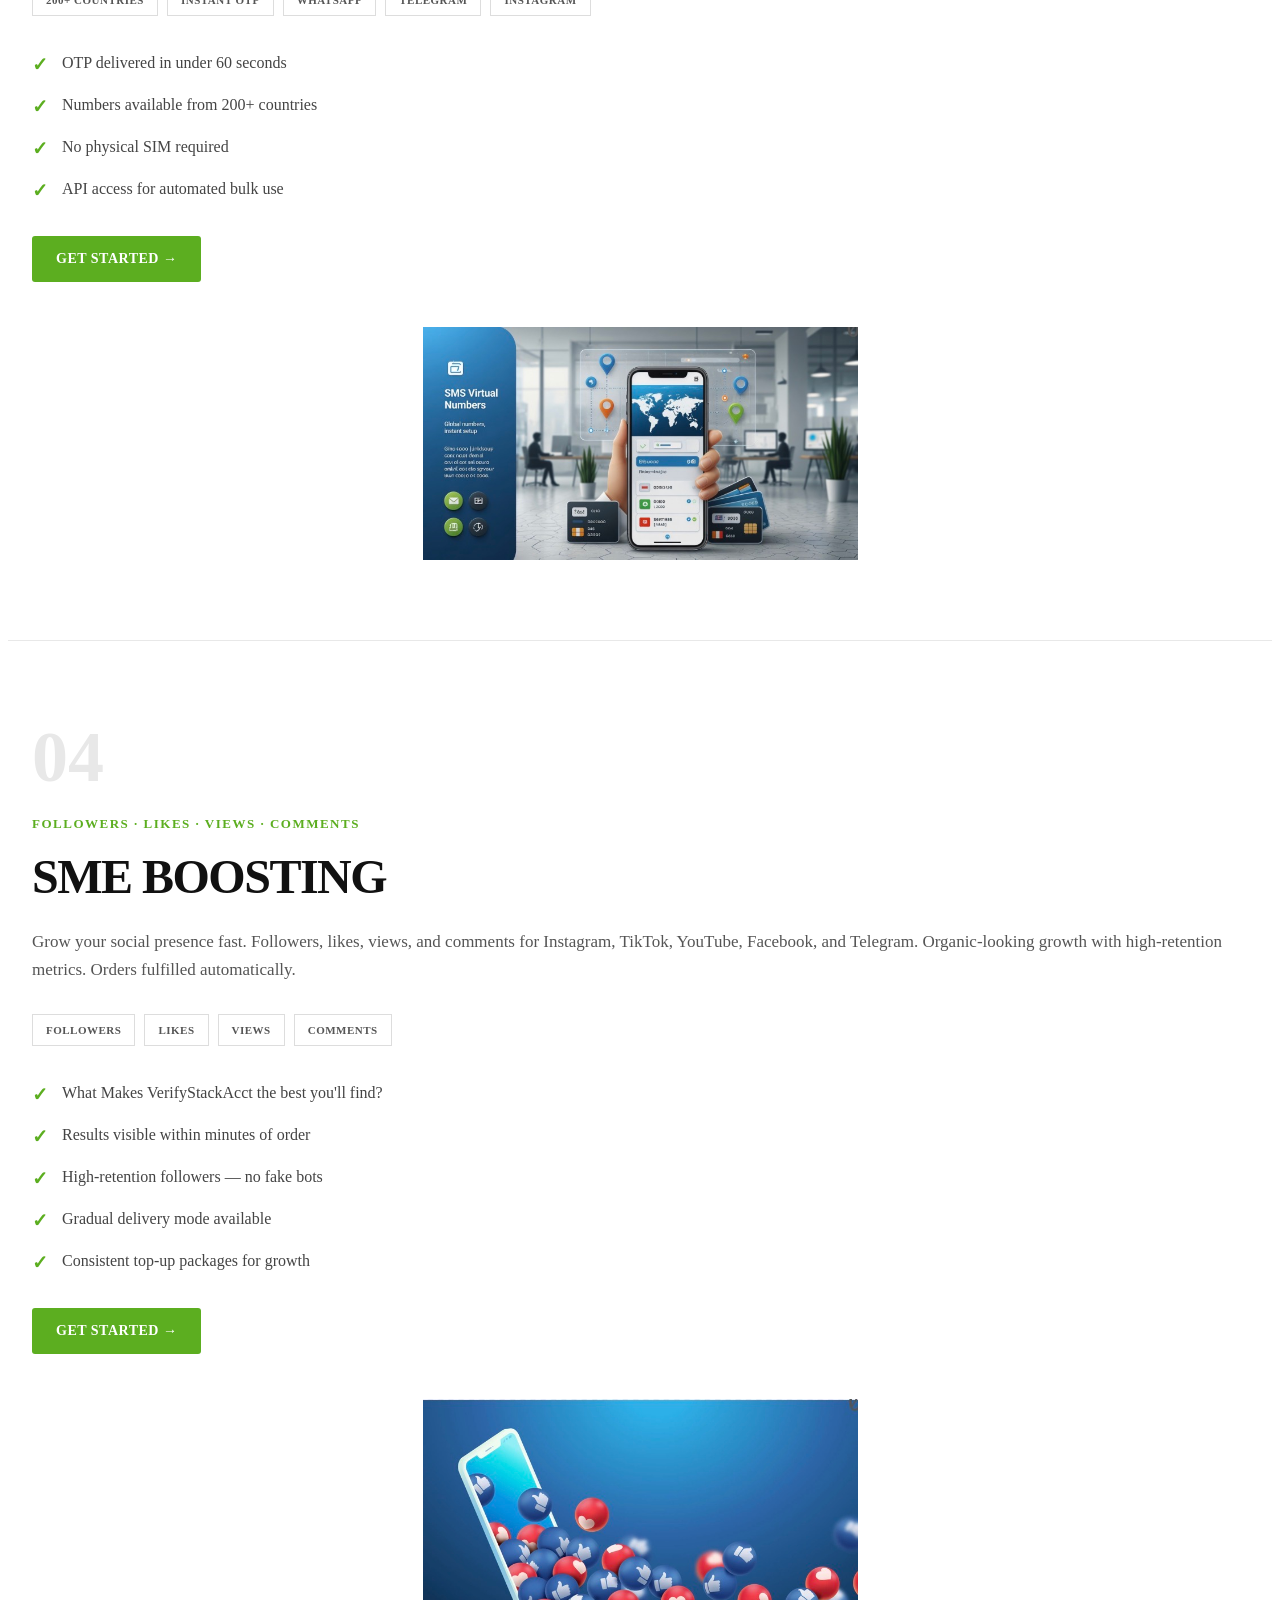
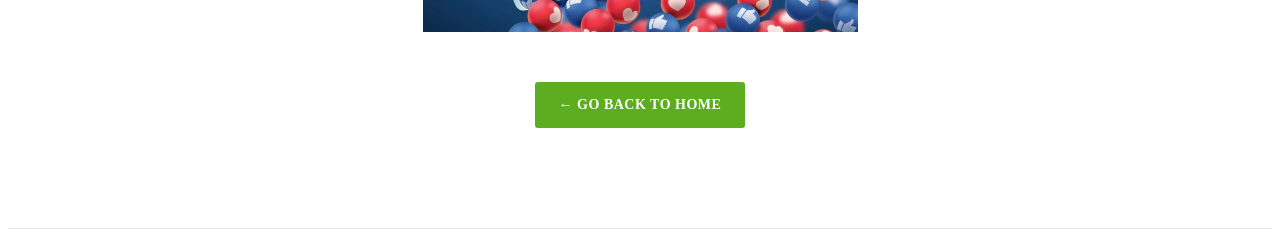
<file: services.html>
<!DOCTYPE html>
<html lang="en">

<head>
    <meta charset="UTF-8">
    <meta name="viewport" content="width=device-width, initial-scale=1.0">
    <title>Services | ConnectSphere</title>

    <link rel="stylesheet" href="services.css">

    <link rel="preconnect" href="https://fonts.googleapis.com">
    <link rel="preconnect" href="https://fonts.gstatic.com" crossorigin>

    <link href="https://fonts.googleapis.com/css2?family=Inter:wght@400;500;600;700;800;900&display=swap" rel="stylesheet">
</head>

<body>
<!-- =========================
     SERVICES HERO
========================= -->

<section class="services-hero">

    <span class="hero-label">
        EVERYTHING IN ONE PLACE
    </span>

    <h1 class="hero-title">
        OUR<br>
        SERVICES
    </h1>

    <p class="hero-text">
        Four core services built for digital entrepreneurs,
        ad agencies, resellers, and social media managers.
    </p>

</section>
<!-- =========================
     SERVICE 01
========================= -->

<section class="service-section">

    <div class="service-content">

        <span class="service-number">01</span>

        <p class="service-label">
            AGED & VERIFIED ACCOUNTS
        </p>

        <h2 class="service-title">
            SOCIAL MEDIA<br>LOGS
        </h2>

        <p class="service-description">
            Premium social media accounts across all major
            platforms. All accounts are aged, verified,
            and ready for immediate use in your campaigns,
            automations, or resale.
        </p>

        <div class="service-tags">
            <span>FACEBOOK</span>
            <span>INSTAGRAM</span>
            <span>TIKTOK</span>
            <span>X (TWITTER)</span>
            <span>LINKEDIN</span>
        </div>

        <ul class="service-features">
            <li>✓ All accounts aged and fully warmed up</li>
            <li>✓ Verified email access included on select tiers</li>
            <li>✓ Available in bulk with reseller pricing</li>
            <li>✓ 100% replacement guarantee if account doesn't work</li>
            <li>✓ Delivered to your email within minutes</li>
        </ul>

        <a href="#" class="service-btn">
            GET STARTED →
        </a>

    </div>

    <div class="service-image">
        <img src="./images:social-media-logs.jpeg.jpg" alt="Social Media Logs">
    </div>

</section>
<!-- =========================
     SERVICE 02
========================= -->

<section class="service-section">

    <div class="service-content">

        <span class="service-number">02</span>

        <p class="service-label">
            TOOLS & PICTURES & FILES
        </p>

        <h2 class="service-title">
            WORKING<br>TOOLS
        </h2>

        <p class="service-description">
            Everything you need to build a credible online presence.
            Working pictures, software tools, and verified files.
            Downloaded instantly as a secure file the moment your
            purchase is confirmed.
        </p>

        <div class="service-tags">
            <span>UPDATES</span>
            <span>WORKING PICTURES</span>
            <span>WORKING TOOLS</span>
        </div>

        <ul class="service-features">
            <li>✓ Instant download via secure link</li>
            <li>✓ Regularly updated inventory</li>
            <li>✓ Full commercial usage rights included</li>
            <li>✓ Easy bulk purchase for agencies</li>
        </ul>

        <a href="#" class="service-btn">
            GET STARTED →
        </a>

    </div>

    <!-- IMAGE AFTER BUTTON -->
    <div class="service-image">
    <img src="./images:working-tools.jpeg.jpg" alt="Working Tools">
    </div>

</section>
<!-- SERVICE 03 -->
<section class="service-section">

    <div class="service-number">03</div>

    <div class="service-label">
        VIRTUAL NUMBERS · 200+ COUNTRIES
    </div>

    <h2>SMS VIRTUAL<br>NUMBERS</h2>

    <p class="service-description">
        Rent real virtual phone numbers from 200+ countries.
        Receive OTP codes for WhatsApp, Telegram, Instagram,
        Facebook, and more in seconds. Perfect for bulk
        verifications.
    </p>

    <div class="service-tags">
        <span>200+ COUNTRIES</span>
        <span>INSTANT OTP</span>
        <span>WHATSAPP</span>
        <span>TELEGRAM</span>
        <span>INSTAGRAM</span>
    </div>

    <ul class="service-features">
        <li>OTP delivered in under 60 seconds</li>
        <li>Numbers available from 200+ countries</li>
        <li>No physical SIM required</li>
        <li>API access for automated bulk use</li>
    </ul>

    <a href="#" class="service-button">
        GET STARTED →
    </a>

    <!-- PART 3 IMAGE GOES HERE -->
    <img
        src="./images:sms-virtual-numbers.jpeg.jpg"
        alt="SMS Virtual Numbers"
        class="service-image"
    >

</section>
<!-- =========================================
     SERVICE 04 — SME BOOSTING
========================================= -->

<section class="service-section service-04">

    <div class="service-number">04</div>

    <div class="service-label">
        FOLLOWERS · LIKES · VIEWS · COMMENTS
    </div>

    <h2>SME BOOSTING</h2>

    <p class="service-description">
        Grow your social presence fast. Followers, likes, views, and
        comments for Instagram, TikTok, YouTube, Facebook, and Telegram.
        Organic-looking growth with high-retention metrics. Orders
        fulfilled automatically.
    </p>

    <div class="service-tags">
        <span>FOLLOWERS</span>
        <span>LIKES</span>
        <span>VIEWS</span>
        <span>COMMENTS</span>
    </div>

    <ul class="service-features">
        <li>What Makes VerifyStackAcct the best you'll find?</li>
        <li>Results visible within minutes of order</li>
        <li>High-retention followers — no fake bots</li>
        <li>Gradual delivery mode available</li>
        <li>Consistent top-up packages for growth</li>
    </ul>

    <!-- GET STARTED -->
    <a href="#" class="service-button">
        GET STARTED →
    </a>

    <!-- SME BOOSTING IMAGE -->
    <img
        class="service-image"
        src="./images:sme-boosting.jpeg.jpg"
        alt="SME Boosting"
    >

    <!-- GO BACK HOME -->
    <a href="index.html" class="home-button">
        ← GO BACK TO HOME
    </a>

</section>
</file>
<file: faq.css>
/* =========================================
   FAQ PAGE
   ========================================= */

* {
    margin: 0;
    padding: 0;
    box-sizing: border-box;
}

html {
    scroll-behavior: smooth;
}

body {
    font-family: 'Inter', sans-serif;
    background: #ffffff;
    color: #111111;
    overflow-x: hidden;
}


/* =========================================
   FAQ HERO
   ========================================= */

.faq-hero {
    width: 100%;
    background: #f7f8fa;
    border-bottom: 1px solid #e3e3e3;
    text-align: center;
    padding: 0 24px 100px;
}

.faq-hero-label {
    margin-bottom: 30px;
    color: #4fae16;
    font-size: 18px;
    line-height: 1;
    font-weight: 800;
    letter-spacing: 2px;
    text-transform: uppercase;
}

.faq-hero h1 {
    max-width: 390px;
    margin: 0 auto;
    color: #080808;
    font-size: 50px;
    line-height: 1.02;
    font-weight: 900;
    letter-spacing: -2px;
    text-transform: uppercase;
}

.faq-hero p {
    margin-top: 42px;
    color: #55585c;
    font-size: 18px;
    line-height: 1.45;
    font-weight: 400;
}


/* =========================================
   FAQ CONTENT
   ========================================= */

.faq-content {
    width: 100%;
    padding: 95px 46px 0;
    background: #ffffff;
}

.faq-category {
    width: 100%;
    margin-bottom: 95px;
}

.faq-category:last-child {
    margin-bottom: 0;
}

.faq-category-title {
    margin: 0 0 46px;
    color: #55585c;
    font-size: 22px;
    line-height: 1;
    font-weight: 800;
    letter-spacing: 2px;
    text-transform: uppercase;
}


/* =========================================
   FAQ ITEM
   ========================================= */

.faq-item {
    width: 100%;
    border-top: 1px solid #dedede;
}

.faq-item:last-child {
    border-bottom: 1px solid #dedede;
}

.faq-question {
    width: 100%;
    min-height: 96px;
    padding: 25px 0;

    display: flex;
    align-items: center;
    justify-content: space-between;
    gap: 25px;

    background: none;
    border: none;

    color: #111111;
    text-align: left;

    font-family: 'Inter', sans-serif;
    font-size: 20px;
    line-height: 1.25;
    font-weight: 900;

    cursor: pointer;
}

.faq-question span:first-child {
    display: block;
    max-width: 90%;
}

.faq-arrow {
    flex-shrink: 0;

    width: 11px;
    height: 11px;

    border-right: 2px solid #61ad16;
    border-bottom: 2px solid #61ad16;

    transform: rotate(45deg);
    transition: transform 0.25s ease;
}


/* =========================================
   FAQ ANSWER
   ========================================= */

.faq-answer {
    display: none;
    padding: 0 35px 28px 0;

    color: #55585c;
    font-size: 16px;
    line-height: 1.6;
    font-weight: 400;
}

.faq-item.active .faq-answer {
    display: block;
}

.faq-item.active .faq-arrow {
    transform: rotate(225deg);
}


/* =========================================
   ACTIVE QUESTION
   ========================================= */

.faq-item.active .faq-question {
    color: #61ad16;
}


/* =========================================
   STILL HAVE QUESTIONS
   ========================================= */

.faq-support {
    width: 100%;
    margin-top: 145px;
    padding: 90px 24px 100px;

    background: #f7f8fa;
    border-top: 1px solid #e3e3e3;
    border-bottom: 1px solid #e3e3e3;

    text-align: center;
}

.faq-support h2 {
    margin: 0;

    color: #111111;
    font-size: 32px;
    line-height: 1.1;
    font-weight: 900;
    letter-spacing: -1px;
}

.faq-support p {
    margin-top: 18px;

    color: #55585c;
    font-size: 18px;
    line-height: 1.4;
}


/* =========================================
   FAQ FOOTER
   ========================================= */

.faq-footer {
    width: 100%;
    padding: 88px 44px 55px;
    background: #f7f8fa;
}

.faq-footer-brand {
    display: flex;
    align-items: center;
    gap: 2px;

    margin-bottom: 18px;
}

.faq-footer-brand-mark {
    color: #61ad16;
    font-size: 22px;
    line-height: 1;
    font-weight: 900;
}

.faq-footer-brand-name {
    color: #111111;
    font-size: 19px;
    line-height: 1;
    font-weight: 500;
}

.faq-footer p {
    max-width: 330px;

    margin: 0;

    color: #111111;
    font-size: 18px;
    line-height: 1.6;
    font-weight: 400;
}


/* =========================================
   FOOTER SOCIAL ICONS
   ========================================= */

.faq-socials {
    display: flex;
    align-items: center;
    gap: 18px;

    margin-top: 30px;
}

.faq-socials a {
    display: flex;
    align-items: center;
    justify-content: center;

    width: 52px;
    height: 52px;

    text-decoration: none;
}

.faq-socials img {
    width: 52px;
    height: 52px;
    display: block;
    object-fit: contain;
}


/* =========================================
   BACK TO HOME
   ========================================= */

.back-home-wrapper {
    width: 100%;
    padding: 45px 24px 70px;

    background: #f7f8fa;

    text-align: center;
}

.back-home {
    display: inline-flex;
    align-items: center;
    justify-content: center;
    gap: 10px;

    min-width: 190px;
    height: 55px;
    padding: 0 24px;

    border: 1px solid #61ad16;
    border-radius: 12px;

    background: #ffffff;

    color: #111111;

    font-family: 'Inter', sans-serif;
    font-size: 15px;
    font-weight: 800;

    text-decoration: none;
}

.back-home-arrow {
    color: #61ad16;
    font-size: 21px;
    line-height: 1;
    font-weight: 900;
}


/* =========================================
   MOBILE
   ========================================= */

@media (max-width: 600px) {

    .faq-hero {
        padding: 0 24px 100px;
    }

    .faq-hero-label {
        margin-bottom: 31px;
        font-size: 18px;
        letter-spacing: 2px;
    }

    .faq-hero h1 {
        max-width: 360px;
        font-size: 50px;
        line-height: 1.02;
        letter-spacing: -2px;
    }

    .faq-hero p {
        margin-top: 42px;
        font-size: 18px;
        line-height: 1.45;
    }


    /* FAQ CONTENT */

    .faq-content {
        padding: 98px 46px 0;
    }

    .faq-category {
        margin-bottom: 96px;
    }

    .faq-category-title {
        margin-bottom: 46px;
        font-size: 21px;
        letter-spacing: 2px;
        line-height: 1.1;
    }


    /* QUESTIONS */

    .faq-question {
        min-height: 96px;
        padding: 24px 0;

        font-size: 20px;
        line-height: 1.25;
    }

    .faq-question span:first-child {
        max-width: 88%;
    }

    .faq-arrow {
        width: 10px;
        height: 10px;
    }

    .faq-answer {
        padding: 0 25px 27px 0;
        font-size: 16px;
        line-height: 1.6;
    }


    /* SUPPORT */

    .faq-support {
        margin-top: 145px;
        padding: 90px 24px 100px;
    }

    .faq-support h2 {
        font-size: 32px;
    }

    .faq-support p {
        font-size: 18px;
    }


    /* FOOTER */

    .faq-footer {
        padding: 88px 44px 55px;
    }

    .faq-footer p {
        font-size: 18px;
        line-height: 1.6;
    }


    /* BACK HOME */

    .back-home-wrapper {
        padding: 40px 24px 70px;
    }

    .back-home {
        min-width: 190px;
        height: 55px;
        font-size: 15px;
    }
}
</file>
<file: pricing.css>
/* =========================================
   PRICING PAGE
   MOBILE DESIGN
========================================= */

* {
    margin: 0;
    padding: 0;
    box-sizing: border-box;
}

html {
    scroll-behavior: smooth;
}

body {
    background: #ffffff;
    color: #111111;
    font-family: Arial, Helvetica, sans-serif;
    overflow-x: hidden;
}


/* =========================================
   MAIN PAGE
========================================= */

.pricing-page {
    width: 100%;
    max-width: 780px;
    margin: 0 auto;
    background: #ffffff;
}


/* =========================================
   HERO
========================================= */

.pricing-hero {
    text-align: center;
    padding: 37px 40px 0;
}

.pricing-label {
    color: #579d20;
    font-size: 20px;
    font-weight: 800;
    letter-spacing: 1.5px;
    margin-bottom: 31px;
}

.pricing-hero h1 {
    margin: 0 auto;

    max-width: 500px;

    font-size: 57px;
    line-height: 1.07;
    font-weight: 950;
    letter-spacing: -2.5px;

    overflow-wrap: break-word;
}

.pricing-hero p {
    max-width: 600px;

    margin: 42px auto 0;

    color: #5d5d5d;

    font-size: 22px;
    line-height: 1.65;
    font-weight: 500;
}


/* =========================================
   WALLET CARD
========================================= */

.wallet-card {
    width: calc(100% - 80px);

    margin: 232px auto 0;

    min-height: 275px;

    padding: 50px 51px;

    background: #f8f9fa;

    border: 1px solid #dedfe1;

    border-radius: 28px;

    display: flex;
    align-items: center;
    justify-content: space-between;

    gap: 30px;
}

.wallet-text {
    flex: 1;
}

.wallet-text h2 {
    font-size: 26px;
    line-height: 1.05;
    font-weight: 900;
    letter-spacing: -0.8px;

    margin-bottom: 17px;
}

.wallet-text p {
    color: #555555;

    font-size: 19px;
    line-height: 1.45;
    font-weight: 500;
}

.wallet-price {
    min-width: 180px;
    text-align: left;
}

.wallet-price strong {
    display: block;

    color: #579d20;

    font-size: 40px;
    line-height: 1;

    font-weight: 900;

    white-space: nowrap;
}

.wallet-price span {
    display: block;

    margin-top: 18px;

    color: #555555;

    font-size: 18px;
    line-height: 1.2;
}


/* =========================================
   CATEGORY
========================================= */

.pricing-category {
    width: calc(100% - 80px);

    margin: 64px auto 0;
}

.category-title {
    font-size: 29px;
    line-height: 1.1;
    font-weight: 950;

    letter-spacing: -1.2px;

    margin-bottom: 35px;
}


/* =========================================
   PRICE ITEMS
========================================= */

.price-item {
    min-height: 100px;

    padding: 22px 0;

    border-bottom: 1px solid #dedede;

    display: flex;
    align-items: flex-start;
    justify-content: space-between;

    gap: 25px;
}

.price-item h3 {
    margin: 0;

    max-width: 430px;

    font-size: 19px;
    line-height: 1.35;
    font-weight: 500;
}

.price-item p {
    margin-top: 7px;

    color: #666666;

    font-size: 16px;
    line-height: 1.3;
}

.price-item strong {
    color: #579d20;

    font-size: 19px;
    line-height: 1.3;

    font-weight: 800;

    white-space: nowrap;
}


/* =========================================
   MOBILE
========================================= */

@media (max-width: 600px) {

    .pricing-page {
        width: 100%;
    }

    .pricing-hero {
        padding: 38px 40px 0;
    }

    .pricing-label {
        font-size: 18px;
        letter-spacing: 1.3px;
        margin-bottom: 30px;
    }

    .pricing-hero h1 {
        font-size: 53px;
        line-height: 1.06;
        letter-spacing: -2.5px;
    }

    .pricing-hero p {
        margin-top: 40px;

        font-size: 21px;
        line-height: 1.7;
    }


    /* Wallet */

    .wallet-card {
        width: calc(100% - 80px);

        margin-top: 225px;

        min-height: 275px;

        padding: 48px 50px;

        border-radius: 28px;

        gap: 22px;
    }

    .wallet-text h2 {
        font-size: 25px;
    }

    .wallet-text p {
        font-size: 18px;
    }

    .wallet-price {
        min-width: 160px;
    }

    .wallet-price strong {
        font-size: 38px;
    }

    .wallet-price span {
        font-size: 17px;
    }


    /* Category */

    .pricing-category {
        width: calc(100% - 80px);

        margin-top: 63px;
    }

    .category-title {
        font-size: 28px;
        margin-bottom: 34px;
    }

    .price-item {
        padding: 21px 0;

        gap: 15px;
    }

    .price-item h3 {
        font-size: 18px;
        line-height: 1.35;
    }

    .price-item p {
        font-size: 15px;
    }

    .price-item strong {
        font-size: 18px;
    }
}


/* =========================================
   SMALL PHONES
========================================= */

@media (max-width: 430px) {

    .pricing-hero {
        padding-left: 30px;
        padding-right: 30px;
    }

    .pricing-label {
        font-size: 16px;
    }

    .pricing-hero h1 {
        font-size: 48px;
        letter-spacing: -2px;
    }

    .pricing-hero p {
        font-size: 19px;
    }


    .wallet-card {
        width: calc(100% - 60px);

        padding: 38px 30px;

        margin-top: 190px;

        gap: 18px;
    }

    .wallet-text h2 {
        font-size: 22px;
    }

    .wallet-text p {
        font-size: 16px;
    }

    .wallet-price {
        min-width: 135px;
    }

    .wallet-price strong {
        font-size: 31px;
    }

    .wallet-price span {
        font-size: 15px;
    }


    .pricing-category {
        width: calc(100% - 60px);
    }

    .category-title {
        font-size: 25px;
    }

    .price-item h3 {
        font-size: 16px;
    }

    .price-item strong {
        font-size: 16px;
    }
}
/* =========================================
   WORKING TOOLS
========================================= */

.working-tools {
    margin-top: 75px;
}


/* =========================================
   PRICE NOTE
========================================= */

.pricing-note {
    width: calc(100% - 80px);

    margin: 75px auto 0;

    text-align: center;
}

.pricing-note p {
    color: #606060;

    font-size: 18px;
    line-height: 1.55;

    font-weight: 500;
}


/* =========================================
   WHY WALLET PAYMENTS
========================================= */

.wallet-benefits {
    width: calc(100% - 80px);

    margin: 95px auto 0;

    text-align: center;
}

.wallet-benefits > h2 {
    font-size: 36px;
    line-height: 1.1;

    font-weight: 950;

    letter-spacing: -1.5px;

    margin-bottom: 90px;
}


/* =========================================
   BENEFIT
========================================= */

.wallet-benefit {
    position: relative;

    margin-bottom: 75px;

    text-align: center;
}

.benefit-check {
    width: 55px;
    height: 55px;

    margin: 0 0 52px 0;

    border-radius: 50%;

    background: #5ba51f;
    color: #ffffff;

    display: flex;
    align-items: center;
    justify-content: center;

    font-size: 34px;
    font-weight: 900;
}

.benefit-content {
    text-align: center;
}

.benefit-content h3 {
    font-size: 23px;
    line-height: 1.2;

    font-weight: 950;

    margin-bottom: 20px;
}

.benefit-content p {
    color: #606060;

    font-size: 19px;
    line-height: 1.55;

    font-weight: 500;

    max-width: 650px;

    margin: 0 auto;
}


/* =========================================
   GO BACK HOME
========================================= */

.pricing-home-button {
    width: calc(100% - 80px);

    margin: 100px auto 60px;

    text-align: center;
}

.pricing-home-button a {
    display: inline-flex;

    align-items: center;
    justify-content: center;

    gap: 15px;

    min-height: 65px;

    padding: 0 30px;

    background: #5ba51f;
    color: #ffffff;

    border-radius: 22px;

    text-decoration: none;

    font-size: 18px;
    font-weight: 900;

    letter-spacing: 0.3px;

    transition: transform 0.2s ease,
                opacity 0.2s ease;
}

.pricing-home-button a span {
    font-size: 28px;
    line-height: 1;
}

.pricing-home-button a:active {
    transform: scale(0.97);
    opacity: 0.85;
}


/* =========================================
   MOBILE
========================================= */

@media (max-width: 600px) {

    .working-tools {
        margin-top: 72px;
    }

    .pricing-note {
        width: calc(100% - 80px);
        margin-top: 73px;
    }

    .pricing-note p {
        font-size: 17px;
        line-height: 1.55;
    }

    .wallet-benefits {
        width: calc(100% - 80px);
        margin-top: 93px;
    }

    .wallet-benefits > h2 {
        font-size: 34px;
        margin-bottom: 88px;
    }

    .wallet-benefit {
        margin-bottom: 76px;
    }

    .benefit-check {
        width: 55px;
        height: 55px;

        margin-bottom: 51px;

        font-size: 33px;
    }

    .benefit-content h3 {
        font-size: 22px;
        margin-bottom: 19px;
    }

    .benefit-content p {
        font-size: 18px;
        line-height: 1.55;
    }

    /* FINAL BUTTON */

    .pricing-home-button {
        width: calc(100% - 80px);

        margin-top: 105px;
        margin-bottom: 55px;
    }

    .pricing-home-button a {
        width: 100%;

        min-height: 64px;

        border-radius: 20px;

        font-size: 17px;
    }
}


/* =========================================
   SMALL PHONES
========================================= */

@media (max-width: 430px) {

    .pricing-note {
        width: calc(100% - 60px);
    }

    .wallet-benefits {
        width: calc(100% - 60px);
    }

    .wallet-benefits > h2 {
        font-size: 31px;
    }

    .benefit-content p {
        font-size: 17px;
    }

    .pricing-home-button {
        width: calc(100% - 60px);
    }
}
</file>
<file: services.css>
/* =========================
   SERVICES HERO
========================= */

.services-hero{
    padding:70px 28px;
    background:#fff;
    border-bottom:1px solid #e9e9e9;
}

.hero-label{
    display:block;
    font-size:15px;
    font-weight:700;
    letter-spacing:2px;
    color:#666;
    text-transform:uppercase;
    margin-bottom:28px;
}

.hero-title{
    font-size:68px;
    line-height:0.9;
    font-weight:900;
    color:#111;
    letter-spacing:-3px;
    margin-bottom:30px;
}

.hero-text{
    font-size:20px;
    line-height:1.8;
    color:#555;
    max-width:420px;
}
/* =========================
   SERVICE 01
========================= */

.service-section{
    padding:70px 28px;
    background:#fff;
    border-bottom:1px solid #e8e8e8;
}

.service-number{
    display:block;
    font-size:92px;
    font-weight:900;
    color:#e5e5e5;
    line-height:1;
    margin-bottom:18px;
}

.service-label{
    color:#72b53f;
    font-size:14px;
    font-weight:800;
    letter-spacing:2px;
    margin-bottom:15px;
}

.service-title{
    font-size:56px;
    line-height:.92;
    font-weight:900;
    color:#111;
    margin-bottom:25px;
}

.service-description{
    font-size:20px;
    line-height:1.8;
    color:#555;
    margin-bottom:30px;
}

.service-tags{
    display:flex;
    flex-wrap:wrap;
    gap:10px;
    margin-bottom:35px;
}

.service-tags span{
    border:1px solid #ddd;
    padding:10px 16px;
    font-size:15px;
    font-weight:700;
    color:#555;
    background:#fff;
}

.service-features{
    list-style:none;
    padding:0;
    margin:0 0 35px;
}

.service-features li{
    font-size:20px;
    color:#555;
    line-height:1.9;
}

.service-btn{
    display:inline-block;
    background:#72b53f;
    color:#fff;
    text-decoration:none;
    padding:18px 30px;
    border-radius:12px;
    font-weight:800;
    font-size:20px;
    margin-bottom:40px;
}

.service-image img{
    width:100%;
    display:block;
    border-radius:8px;
}
/* =========================
   SERVICE 02
========================= */

.service-section{
    padding:80px 28px;
    background:#fff;
    border-bottom:1px solid #e8e8e8;
}

.service-content{
    width:100%;
}

.service-number{
    display:block;
    font-size:95px;
    font-weight:900;
    color:#e9e9e9;
    line-height:1;
    margin-bottom:18px;
}

.service-label{
    font-size:15px;
    font-weight:800;
    color:#74b83f;
    letter-spacing:2px;
    text-transform:uppercase;
    margin-bottom:18px;
}

.service-title{
    font-size:58px;
    line-height:0.9;
    font-weight:900;
    color:#111;
    margin-bottom:28px;
}

.service-description{
    font-size:20px;
    line-height:1.8;
    color:#555;
    margin-bottom:32px;
}

.service-tags{
    display:flex;
    flex-wrap:wrap;
    gap:10px;
    margin-bottom:38px;
}

.service-tags span{
    border:1px solid #ddd;
    padding:10px 18px;
    font-size:15px;
    font-weight:700;
    color:#555;
    background:#fff;
}

.service-features{
    list-style:none;
    padding:0;
    margin:0 0 40px;
}

.service-features li{
    font-size:20px;
    line-height:2;
    color:#555;
}

.service-btn{
    display:inline-block;
    background:#74b83f;
    color:#fff;
    text-decoration:none;
    padding:18px 34px;
    border-radius:14px;
    font-size:22px;
    font-weight:800;
    margin-bottom:40px;
}

/* IMAGE BELOW BUTTON */

.service-image{
    margin-top:20px;
}

.service-image img{
    width:100%;
    height:300px;
    object-fit:cover;
    display:block;
    border-radius:8px;
}
/* =========================================
   SERVICE 03 — SMS VIRTUAL NUMBERS
========================================= */

.service-section {
    width: 100%;
    padding: 80px 24px;
    box-sizing: border-box;
    background: #ffffff;
}

/* SERVICE NUMBER */

.service-section .service-number {
    font-size: 72px;
    font-weight: 900;
    line-height: 1;
    color: #e8e8e8;
    margin-bottom: 22px;
}

/* GREEN LABEL */

.service-section .service-label {
    font-size: 13px;
    font-weight: 800;
    letter-spacing: 1.5px;
    line-height: 1.4;
    color: #5cae20;
    margin-bottom: 20px;
}

/* TITLE */

.service-section h2 {
    margin: 0 0 28px;
    font-size: 48px;
    font-weight: 900;
    line-height: 0.98;
    letter-spacing: -1.5px;
    color: #111111;
}

/* DESCRIPTION */

.service-section .service-description {
    margin: 0 0 30px;
    font-size: 17px;
    line-height: 1.65;
    color: #555555;
}

/* TAGS */

.service-section .service-tags {
    display: flex;
    flex-wrap: wrap;
    gap: 9px;
    margin-bottom: 35px;
}

.service-section .service-tags span {
    display: inline-block;
    padding: 9px 13px;
    border: 1px solid #dddddd;
    background: #ffffff;
    color: #555555;
    font-size: 11px;
    font-weight: 700;
    letter-spacing: 0.5px;
}

/* FEATURES */

.service-section .service-features {
    list-style: none;
    margin: 0 0 35px;
    padding: 0;
}

.service-section .service-features li {
    position: relative;
    padding-left: 30px;
    margin-bottom: 18px;
    font-size: 16px;
    line-height: 1.5;
    color: #444444;
}

.service-section .service-features li::before {
    content: "✓";
    position: absolute;
    left: 0;
    top: 0;
    color: #5cae20;
    font-size: 19px;
    font-weight: 800;
}

/* GET STARTED BUTTON */

.service-section .service-button {
    display: inline-block;
    padding: 15px 24px;
    margin-bottom: 45px;
    background: #5cae20;
    color: #ffffff;
    text-decoration: none;
    font-size: 14px;
    font-weight: 800;
    letter-spacing: 0.5px;
    border-radius: 3px;
}

/* IMAGE */

.service-section .service-image {
    display: block;
    width: 100%;
    max-width: 435px;
    height: auto;
    margin: 0 auto;
    object-fit: cover;
}


/* =========================================
   MOBILE
========================================= */

@media (max-width: 600px) {

    .service-section {
        padding: 65px 20px;
    }

    .service-section .service-number {
        font-size: 62px;
    }

    .service-section .service-label {
        font-size: 12px;
    }

    .service-section h2 {
        font-size: 43px;
    }

    .service-section .service-description {
        font-size: 16px;
    }

    .service-section .service-image {
        width: 100%;
        max-width: 435px;
        height: auto;
    }
}
/* =========================================
   SERVICE 04 — SME BOOSTING
========================================= */

.service-04 {
    width: 100%;
    padding: 80px 24px;
    box-sizing: border-box;
    background: #ffffff;
}

/* NUMBER */

.service-04 .service-number {
    font-size: 72px;
    font-weight: 900;
    line-height: 1;
    color: #e8e8e8;
    margin-bottom: 22px;
}

/* LABEL */

.service-04 .service-label {
    font-size: 13px;
    font-weight: 800;
    letter-spacing: 1.5px;
    line-height: 1.4;
    color: #5cae20;
    margin-bottom: 20px;
}

/* TITLE */

.service-04 h2 {
    margin: 0 0 28px;
    font-size: 48px;
    font-weight: 900;
    line-height: 0.98;
    letter-spacing: -1.5px;
    color: #111111;
}

/* DESCRIPTION */

.service-04 .service-description {
    margin: 0 0 30px;
    font-size: 17px;
    line-height: 1.65;
    color: #555555;
}

/* TAGS */

.service-04 .service-tags {
    display: flex;
    flex-wrap: wrap;
    gap: 9px;
    margin-bottom: 35px;
}

.service-04 .service-tags span {
    display: inline-block;
    padding: 9px 13px;
    border: 1px solid #dddddd;
    background: #ffffff;
    color: #555555;
    font-size: 11px;
    font-weight: 700;
    letter-spacing: 0.5px;
}

/* FEATURES */

.service-04 .service-features {
    list-style: none;
    margin: 0 0 35px;
    padding: 0;
}

.service-04 .service-features li {
    position: relative;
    padding-left: 30px;
    margin-bottom: 18px;
    font-size: 16px;
    line-height: 1.5;
    color: #444444;
}

.service-04 .service-features li::before {
    content: "✓";
    position: absolute;
    left: 0;
    top: 0;
    color: #5cae20;
    font-size: 19px;
    font-weight: 800;
}

/* GET STARTED */

.service-04 .service-button {
    display: inline-block;
    padding: 15px 24px;
    margin-bottom: 45px;
    background: #5cae20;
    color: #ffffff;
    text-decoration: none;
    font-size: 14px;
    font-weight: 800;
    letter-spacing: 0.5px;
    border-radius: 3px;
}

/* IMAGE */

.service-04 .service-image {
    display: block;
    width: 100%;
    max-width: 435px;
    height: auto;
    margin: 0 auto;
    object-fit: cover;
}

/* GO BACK HOME */

.service-04 .home-button {
    display: block;
    width: fit-content;
    padding: 15px 24px;
    margin: 50px auto 20px;

    background: #5cae20;
    color: #ffffff;

    text-decoration: none;
    text-align: center;

    font-size: 14px;
    font-weight: 800;
    letter-spacing: 0.5px;

    border-radius: 3px;
}


/* =========================================
   MOBILE
========================================= */

@media (max-width: 600px) {

    .service-04 {
        padding: 65px 20px;
    }

    .service-04 .service-number {
        font-size: 62px;
    }

    .service-04 h2 {
        font-size: 43px;
    }

    .service-04 .service-description {
        font-size: 16px;
    }

    .service-04 .service-image {
        width: 100%;
        max-width: 435px;
        height: auto;
    }
}
</file>
